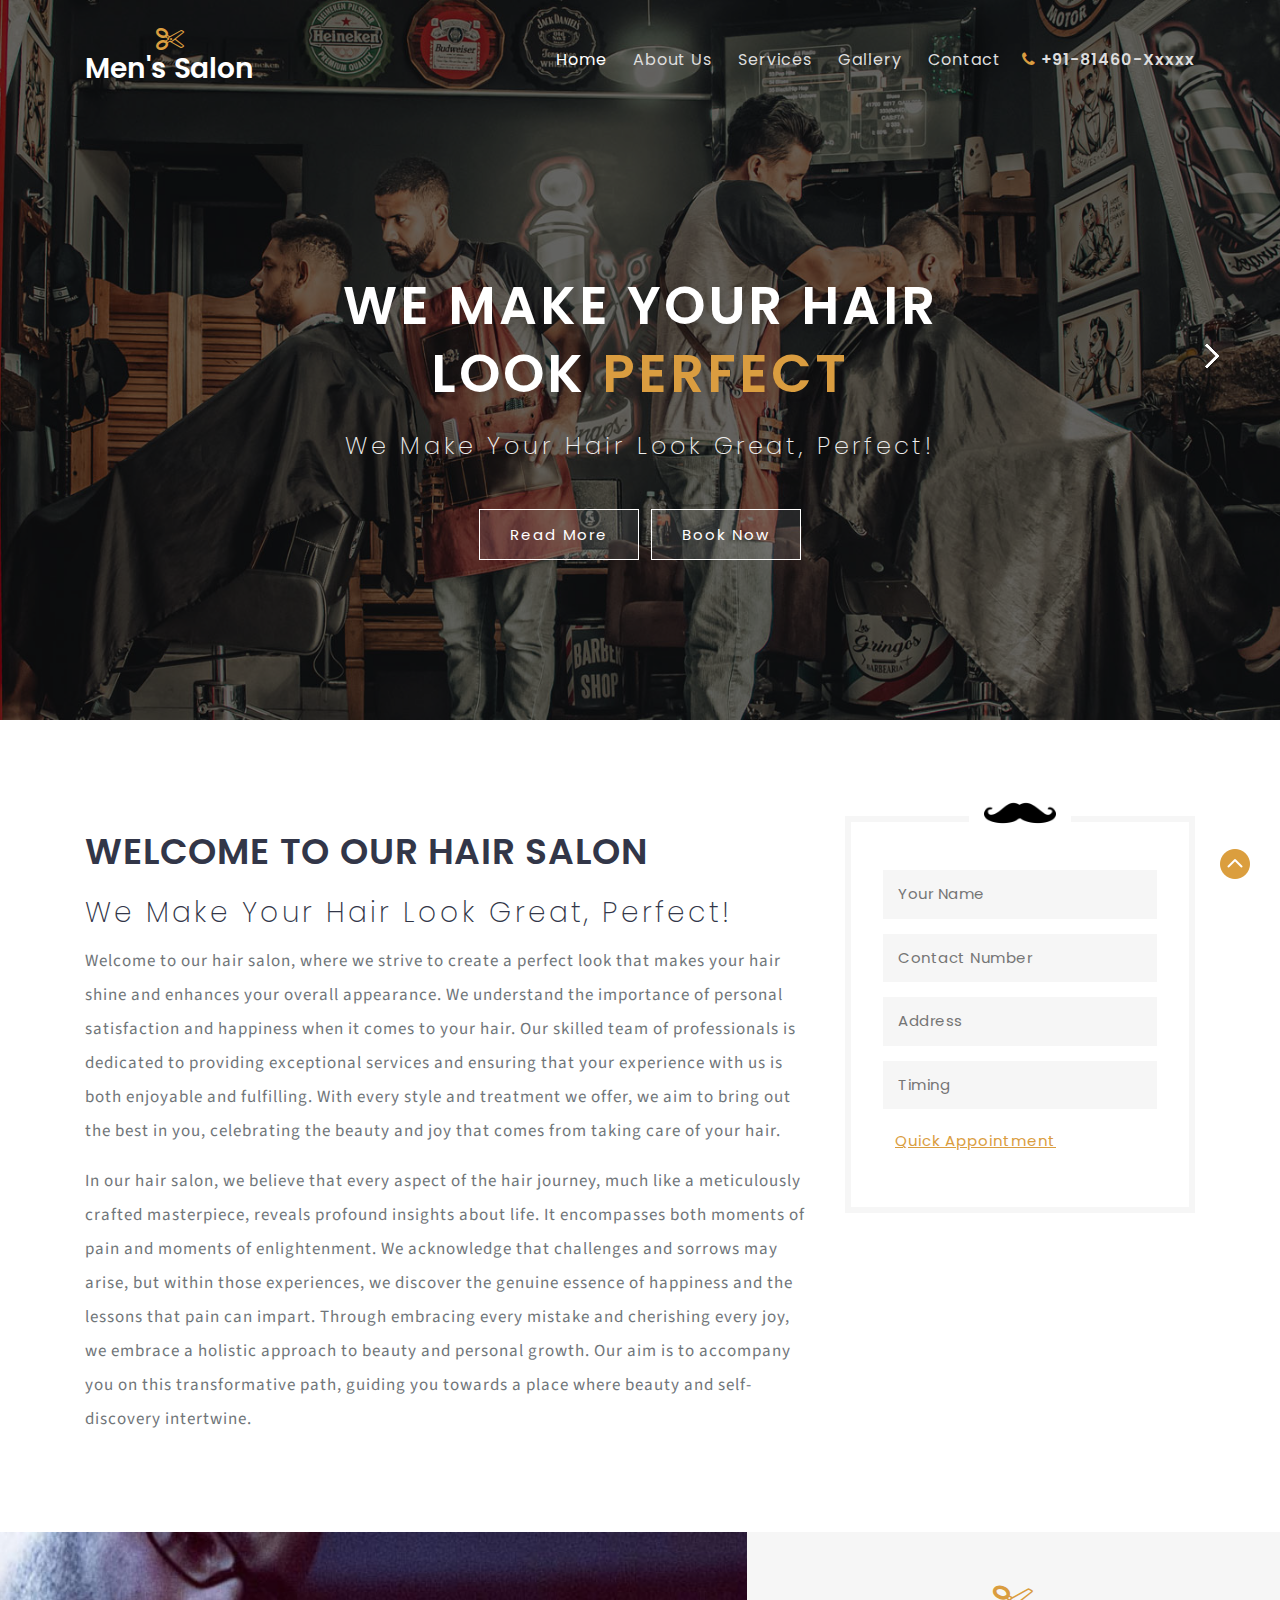
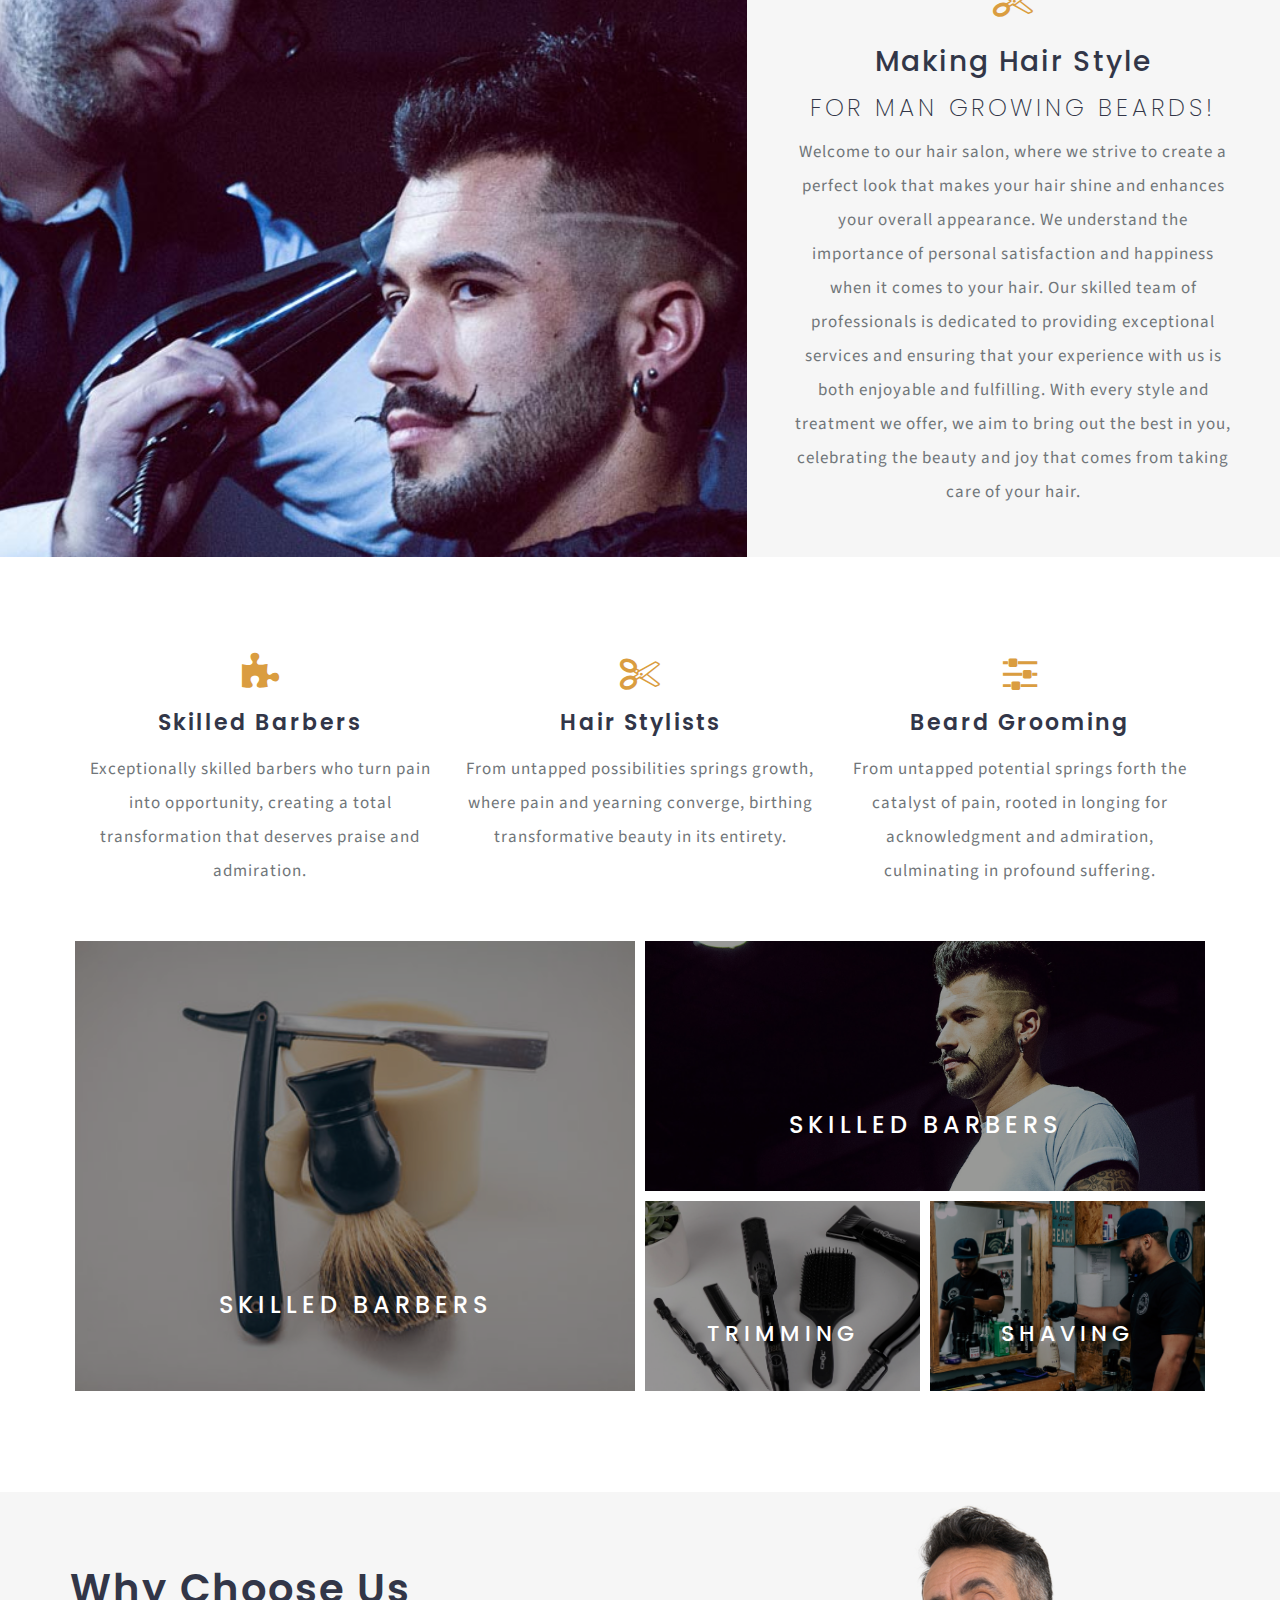
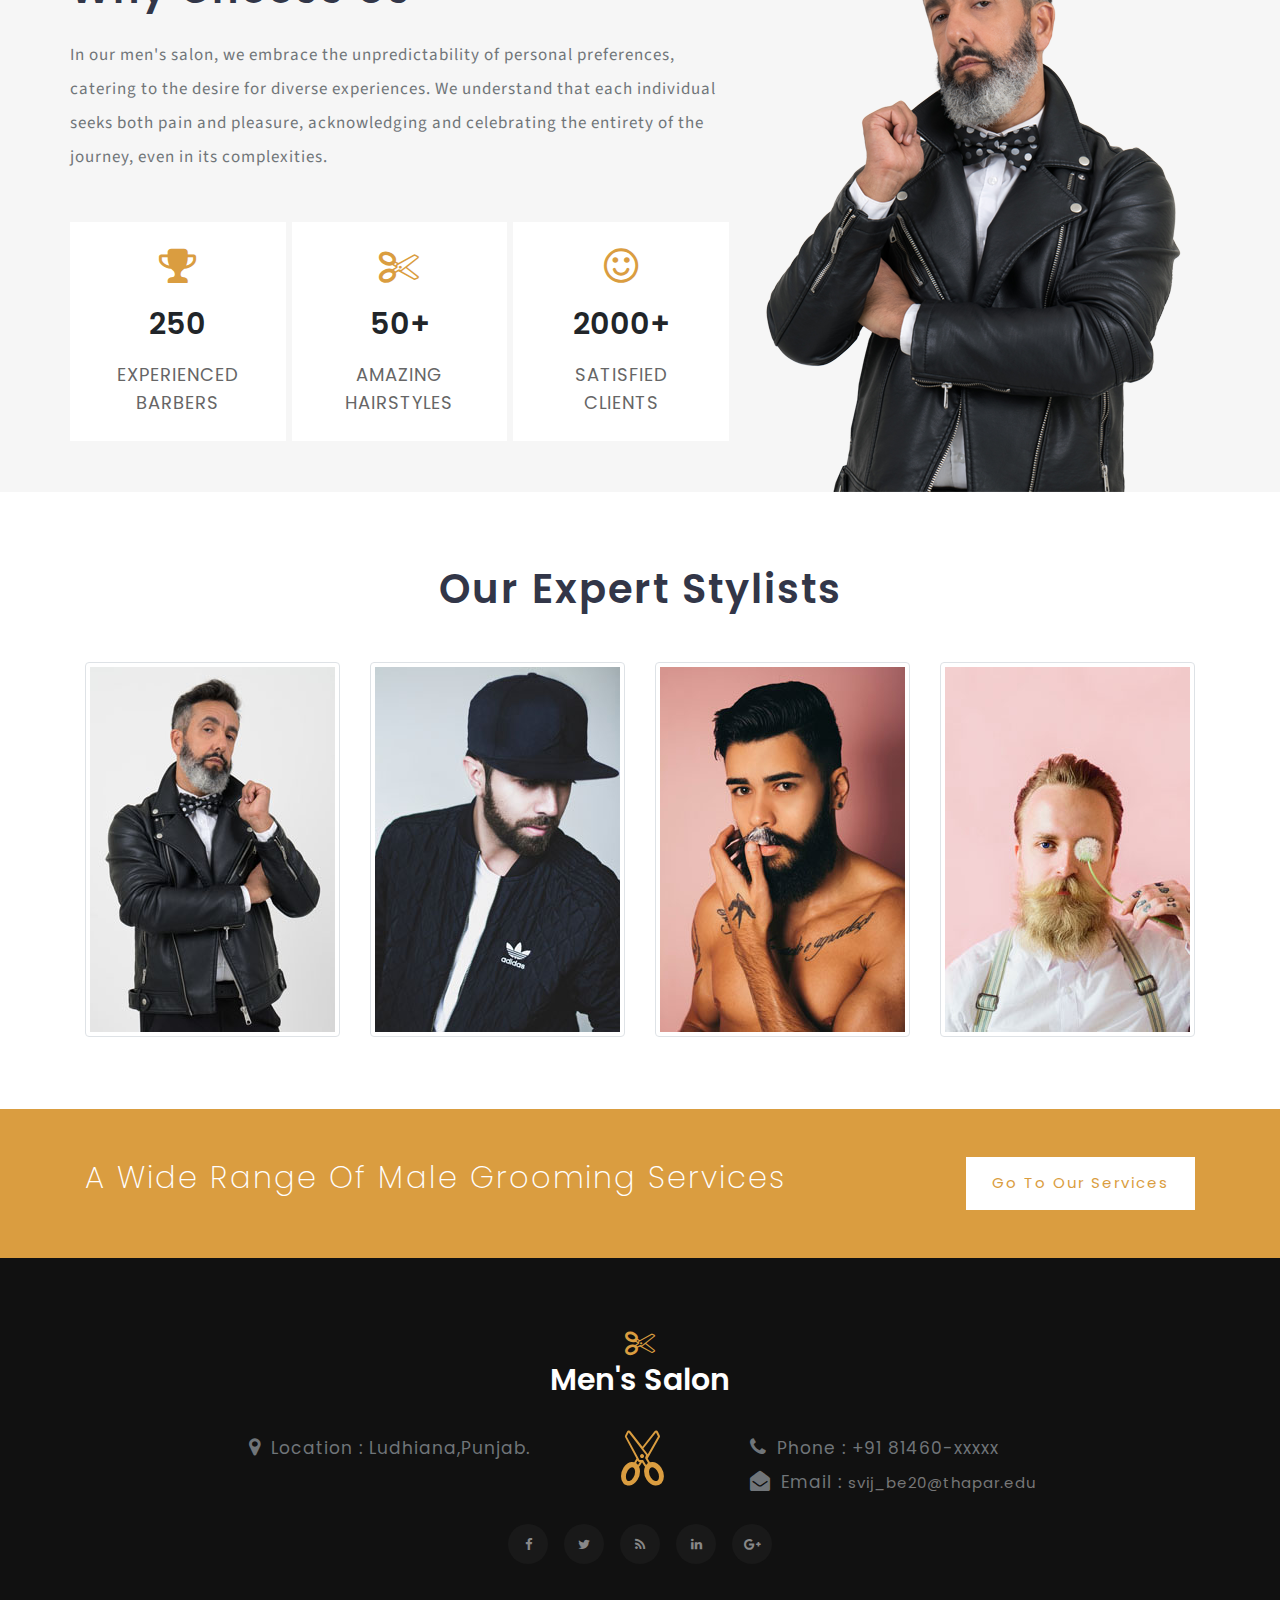
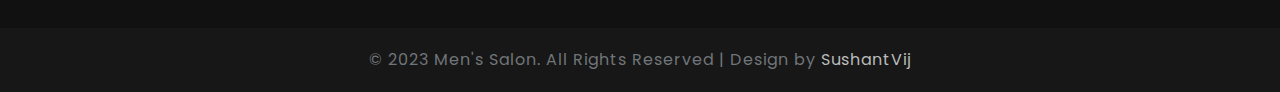
<file: index.html>
<!DOCTYPE html>
<html lang="en">
<head>
<title>Men's Salon Beauty Category Flat Bootstrap Responsive Web Template |</title>
<meta name="viewport" content="width=device-width, initial-scale=1">
<meta charset="utf-8">
<meta name="keywords" content="Men's Salon Responsive web template, Bootstrap Web Templates, Flat Web Templates, Android Compatible web template, 
Smartphone Compatible web template, free webdesigns for Nokia, Samsung, LG, SonyEricsson, Motorola web design" />

    <script>
        addEventListener("load", function () {
            setTimeout(hideURLbar, 0);
        }, false);

        function hideURLbar() {
            window.scrollTo(0, 1);
        }
    </script>
	
	<!-- css files -->
    <link href="css/bootstrap.css" rel='stylesheet' type='text/css' /><!-- bootstrap css -->
    <link href="css/style.css" rel='stylesheet' type='text/css' /><!-- custom css -->
    <link href="css/font-awesome.min.css" rel="stylesheet"><!-- fontawesome css -->
	<!-- //css files -->
	
	<link href="css/css_slider.css" type="text/css" rel="stylesheet" media="all">

	<!-- google fonts -->
    <link href="//fonts.googleapis.com/css?family=Poppins:100,100i,200,200i,300,300i,400,400i,500,500i,600,600i,700,700i,800,800i,900" rel="stylesheet">
	<link href="//fonts.googleapis.com/css?family=Source+Sans+Pro:200,200i,300,300i,400,400i,600,600i,700,700i,900,900i" rel="stylesheet">
	<!-- //google fonts -->
	
</head>
<body>

<!-- header -->
<header>
	<div class="container">
		<!-- nav -->
		<nav class="py-md-4 py-3 d-lg-flex">
			<div id="logo">
				<h1> <a href="index.html"><span class="fa fa-scissors"></span> Men's Salon</a></h1>
			</div>
			<label for="drop" class="toggle"><span class="fa fa-bars"></span></label>
			<input type="checkbox" id="drop" />
			<ul class="menu mt-lg-4 ml-auto">
				<li class="active"><a href="index.html">Home</a></li>
				<li class=""><a href="about.html">About Us</a></li>
				<li class=""><a href="services.html">Services</a></li>
				<li class=""><a href="gallery.html">Gallery</a></li>
				<li class="mr-2"><a href="contact.html">Contact</a></li>
				<li class=""><span><span class="fa fa-phone"></span> +91-81460-xxxxx</span></li>
			</ul>
		</nav>
		<!-- //nav -->
	</div>
</header>
<!-- //header -->

<!-- banner -->
<section class="banner_w3lspvt" id="home">
	<div class="csslider infinity" id="slider1">
		<input type="radio" name="slides" checked="checked" id="slides_1" />
		<input type="radio" name="slides" id="slides_2" />
		<input type="radio" name="slides" id="slides_3" />
		<input type="radio" name="slides" id="slides_4" />
		<ul>
			<li>
				<div class="banner-top">
					<div class="overlay">
						<div class="container">
							<div class="w3layouts-banner-info">
								<h3 class="text-wh">We make your hair <span>look <span class="clr">perfect</span></span></h3>
								<h4 class="text-wh">We make your hair <span>look Great, perfect!</span></h4>
								<a href="about.html" class="button-style mt-4 mr-2">Read More</a>
								<a href="#about" class="button-style mt-4">Book Now</a>
							</div>
						</div>
					</div>
				</div>
			</li>
			<li>
				<div class="banner-top1">
					<div class="overlay">
						<div class="container">
							<div class="w3layouts-banner-info">
								<h3 class="text-wh">Skilled Barbers Make<span>Great <span class="clr">Beards</span></span></h3>
								<h4 class="text-wh">We make your hair <span>look Great, perfect!</span></h4>
								<a href="about.html" class="button-style mt-4 mr-2">Read More</a>
								<a href="#about" class="button-style mt-4">Book Now</a>
							</div>
						</div>
					</div>
				</div>
			</li>
			<li>
				<div class="banner-top2">
					<div class="overlay">
						<div class="container">
							<div class="w3layouts-banner-info">
								<h3 class="text-wh">We make your hair <span>look <span class="clr">perfect</span></span></h3>
								<h4 class="text-wh">We make your hair <span>look Great, perfect!</span></h4>
								<a href="about.html" class="button-style mt-4 mr-2">Read More</a>
								<a href="#about" class="button-style mt-4">Book Now</a>
							</div>
						</div>
					</div>
				</div>
			</li>
			<li>
				<div class="banner-top3">
					<div class="overlay">
						<div class="container">
							<div class="w3layouts-banner-info">
								<h3 class="text-wh">Skilled Barbers Make<span>Great <span class="clr">Beards</span></span></h3>
								<h4 class="text-wh">We make your hair <span>look Great, perfect!</span></h4>
								<a href="about.html" class="button-style mt-4 mr-2">Read More</a>
								<a href="#about" class="button-style mt-4">Book Now</a>
							</div>
						</div>
					</div>
				</div>
			</li>
		</ul>
		<div class="arrows">
			<label for="slides_1"></label>
			<label for="slides_2"></label>
			<label for="slides_3"></label>
			<label for="slides_4"></label>
		</div>
	</div>
</section>
<!-- //banner -->

<!-- about -->
<section class="about py-5" id="about">
	<div class="container py-lg-5">
		<div class="row about-grids">
			<div class="col-lg-8">
				<h2 class="mt-lg-3">Welcome to our Hair salon</h2>
				<h5 class="plane mt-md-4 mt-3">We make your hair <span>look Great, perfect!</span></h5>
				<p class="">Welcome to our hair salon, where we strive to create a perfect look that makes your hair shine and enhances your 
					overall appearance. We understand the importance of personal satisfaction and happiness when it comes to your hair. 
					Our skilled team of professionals is dedicated to providing exceptional services and ensuring that your experience with 
					us is both enjoyable and fulfilling. With every style and treatment we offer, we aim to bring out the best in you, 
					celebrating the beauty and joy that comes from taking care of your hair.</p>
				<p class="mt-3">In our hair salon, we believe that every aspect of the hair journey, much like a meticulously crafted masterpiece,
					reveals profound insights about life. It encompasses both moments of pain and moments of enlightenment. We acknowledge 
					that challenges and sorrows may arise, but within those experiences, we discover the genuine essence of happiness and the
					lessons that pain can impart. Through embracing every mistake and cherishing every joy, we embrace a holistic approach to
					beauty and personal growth. Our aim is to accompany you on this transformative path, guiding you towards a place where
					beauty and self-discovery intertwine.</p>
			</div>
			<div class="col-lg-4 col-md-8 mt-lg-0 mt-5">
				<div class="padding">
					<img src="images/mustache.png" class="img-fluid" alt="" />
					<form action="#" method="post">
						<div class="form-style-agile">
							<input placeholder="Your Name" name="name" type="text" required="">
							<input placeholder="Contact Number" name="number" type="text" required="">
							<input placeholder="Address" type="text" required="">
							<input placeholder="Timing" type="text" required="">
							<button class="book-btn btn">Quick Appointment </button>
						</div>
					</form>
				</div>
			</div>
		</div>
	</div>
</section>
<!-- //about -->

<!-- about bottom -->
<section class="bottom-banner-w3layouts">
	<div class="d-lg-flex">
		<div class="col-lg-7 p-lg-0 text-lg-right text-center mt-lg-0 mt-4 bottom-left">
		</div>
		<div class="col-lg-5 banner-about text-center">
			<span class="fa fa-scissors"></span>
				<h4 class="mt-sm-4 mt-2">making hair style</h4>
				<h5 class="bottom mt-m-4 mt-3">For man growing beards!</h5>
				<p class="">Welcome to our hair salon, where we strive to create a perfect look that makes your hair shine and enhances your 
					overall appearance. We understand the importance of personal satisfaction and happiness when it comes to your hair. 
					Our skilled team of professionals is dedicated to providing exceptional services and ensuring that your experience with us
					is both enjoyable and fulfilling. With every style and treatment we offer, we aim to bring out the best in you, celebrating
					the beauty and joy that comes from taking care of your hair.</p>
		</div>
	</div>
</section>
<!-- //about bottom -->

<!-- services -->
<section class="services py-5" id="services">
	<div class="container py-lg-5 py-3">
		<div class="row service-grid-grids text-center">
			<div class="col-lg-4 col-md-6 service-grid service-grid1">
				<div class="service-icon">
					<span class="fa fa-puzzle-piece"></span>
				</div>
				<h4 class="mt-3">Skilled Barbers</h4>
				<p class="mt-3">Exceptionally skilled barbers who turn pain into opportunity, creating a total transformation that deserves praise and admiration.</p>
			</div>
			<div class="col-lg-4 col-md-6 service-grid service-grid2 mt-md-0 mt-5">
				<div class="service-icon">
					<span class="fa fa-scissors"></span>
				</div>
				<h4 class="mt-3">Hair stylists</h4>
				<p class="mt-3">From untapped possibilities springs growth, where pain and yearning converge, birthing transformative beauty in its entirety.</p>
			</div>
			
			<div class="col-lg-4 col-md-6 service-grid service-grid3 mt-lg-0 mt-5">
				<div class="service-icon">
					<span class="fa fa-sliders"></span>
				</div>
				<h4 class="mt-3">Beard Grooming</h4>
				<p class="mt-3">From untapped potential springs forth the catalyst of pain, rooted in longing for acknowledgment and admiration, culminating in profound suffering.</p>
			</div>
		</div>
		<div class="row mt-5">
			<div class="col-md-6 p-md-0">
				<div class="bg-image-left">	
					<h4>skilled barbers</h4>
				</div>
			</div>
			<div class="col-md-6 p-md-0">
				<div class="bg-image-right">
					<h4>skilled barbers</h4>
				</div>
				<div class="row">
					<div class="col-md-6 pr-md-0">
						<div class="bg-image-bottom1">
							<h4>Trimming</h4>
						</div>
					</div>
					<div class="col-md-6 pl-md-0">
						<div class="bg-image-bottom2">
							<h4>Shaving</h4>
						</div>
					</div>
				</div>	
			</div>	
		</div>		
	</div>		
</section>
<!-- //services -->

<!-- facts -->
<section class="facts" id="facts">
	<div class="container">
		<div class="row">
			<div class="col-lg-7 py-5">
				<div class="row inner-heading">
					<h2 class="heading text-capitalize my-md-4"> Why Choose Us</h2>
					<p class="mt-md-0 mt-2">In our men's salon, we embrace the unpredictability of personal preferences, catering to the desire
						for diverse experiences. We understand that each individual seeks both pain and pleasure, acknowledging and 
						celebrating the entirety of the journey, even in its complexities.</p>
				</div>
				<div class="row mt-5 fact-grid-main">
					<div class="col-sm-4 stats-grid">
						<span class="fa fa-trophy"></span>
						<span>250</span>
						<h4>Experienced Barbers</h4>
					</div>
					<div class="col-sm-4 stats-grid">
						<span class="fa fa-scissors"></span>
						<span>50+</span>
						<h4>Amazing Hairstyles</h4>
					</div>
					<div class="col-sm-4 stats-grid">
						<span class="fa fa-smile-o"></span>
						<span>2000+</span>
						<h4>Satisfied clients</h4>
					</div>
				</div>
			</div>
			<div class="col-lg-5 p-lg-0 text-lg-right text-center">
				<img src="images/facts.png" class="img-fluid" alt="">
			</div>
		</div>
	</div>
</section>
<!-- //facts -->

<!-- team -->
<section class="team py-5" id="team">
	<div class="container py-md-4">
		<div class="title-desc text-center">
			<h3 class="heading text-capitalize mb-md-5 mb-4">our expert stylists</h3>
		</div>
		<div class="row team-grid">
			<div class="col-lg-3 col-sm-6">
				<div class="box13">
					<img src="images/team1.jpg" class="img-fluid img-thumbnail" alt="" />
					<div class="box-content">
						<h3 class="title">Williamson</h3>
						<span class="post">role in detail</span>
						<ul class="social">
							<li><a href="#"><span class="fa fa-facebook"></span></a></li>
							<li><a href="#"><span class="fa fa-twitter"></span></a></li>
						</ul>
					</div>
				</div>
			</div>
			<div class="col-lg-3 col-sm-6 mt-sm-0 mt-4">
				<div class="box13">
					<img src="images/team2.jpg" class="img-fluid img-thumbnail" alt="" />
					<div class="box-content">
						<h3 class="title">Kristiana</h3>
						<span class="post">role in detail</span>
						<ul class="social">
							<li><a href="#"><span class="fa fa-facebook"></span></a></li>
							<li><a href="#"><span class="fa fa-twitter"></span></a></li>
						</ul>
					</div>
				</div>
			</div>
			<div class="col-lg-3 col-sm-6 mt-lg-0 mt-4">
				<div class="box13">
					<img src="images/team3.jpg" class="img-fluid img-thumbnail" alt="" />
					<div class="box-content">
						<h3 class="title">Thomson</h3>
						<span class="post">role in detail</span>
						<ul class="social">
							<li><a href="#"><span class="fa fa-facebook"></span></a></li>
							<li><a href="#"><span class="fa fa-twitter"></span></a></li>
						</ul>
					</div>
				</div>
			</div>
			<div class="col-lg-3 col-sm-6 mt-lg-0 mt-4">
				<div class="box13">
					<img src="images/team4.jpg" class="img-fluid img-thumbnail" alt="" />
					<div class="box-content">
						<h3 class="title">Watson</h3>
						<span class="post">role in detail</span>
						<ul class="social">
							<li><a href="#"><span class="fa fa-facebook"></span></a></li>
							<li><a href="#"><span class="fa fa-twitter"></span></a></li>
						</ul>
					</div>
				</div>
			</div>
		</div>
	</div>
</section>
<!-- //team -->

<!-- footer top-->
<div class="footer-top py-md-4">
	<div class="container py-4">
		<div class="row">
			<div class="col-lg-9">
				<h4 class="footer-top-text text-capitalize">A wide range of male grooming services</h4>
			</div>
			<div class="col-lg-3 text-lg-right mt-lg-0 mt-4">
				<a href="services.html" class="text-capitalize serv_link btn">Go to our Services</a>
			</div>
		</div>
	</div>
</div>
<!-- //footer top-->

<!-- footer -->
<footer class="py-sm-5 py-4">
	<div class="container py-md-3">
		<div class="footer-logo text-center">
			<a class="navbar-brand" href="index.html"><span class="fa fa-scissors"></span>Men's Salon</a>
		</div>
		<div class="row my-4 footer-middle">
			<div class="col-md-5 text-md-right address">
				<p><span class="fa fa-map-marker"></span>Location : Ludhiana,Punjab.</p>
			</div>
			<div class="col-md-2 text-md-center my-md-0 my-sm-4 my-2 footer-icon">
				<span class="fa fa-scissors"></span>
			</div>
			<div class="col-md-5 text-md-left phone">
				<p><span class="fa fa-phone"></span>Phone : +91 81460-xxxxx</p>
				<p><span class="fa fa-envelope-open"></span>Email : <a href="mailto:svij_be20@thapar.edu">svij_be20@thapar.edu</a></p>
			</div>
		</div>
		<div class="footer-grid">
			<div class="social text-center">
				<ul class="d-flex justify-content-center">
					<li class="mx-2"><a href="#"><span class="fa fa-facebook"></span></a></li>
					<li class="mx-2"><a href="#"><span class="fa fa-twitter"></span></a></li>
					<li class="mx-2"><a href="#"><span class="fa fa-rss"></span></a></li>
					<li class="mx-2"><a href="#"><span class="fa fa-linkedin"></span></a></li>
					<li class="mx-2"><a href="#"><span class="fa fa-google-plus"></span></a></li>
				</ul>
			</div>
		</div>
	</div>
</footer>
<!-- footer -->

<!-- copyright -->
<div class="copyright py-3 text-center">
	<p>© 2023 Men's Salon. All Rights Reserved | Design by <a href="https://github.com/SushantVij" target="=_blank"> SushantVij </a></p>
</div>
<!-- //copyright -->

<!-- move top icon -->
<a href="#home" class="move-top text-center"></a>
<!-- //move top icon -->
	
</body>
</html>
</file>
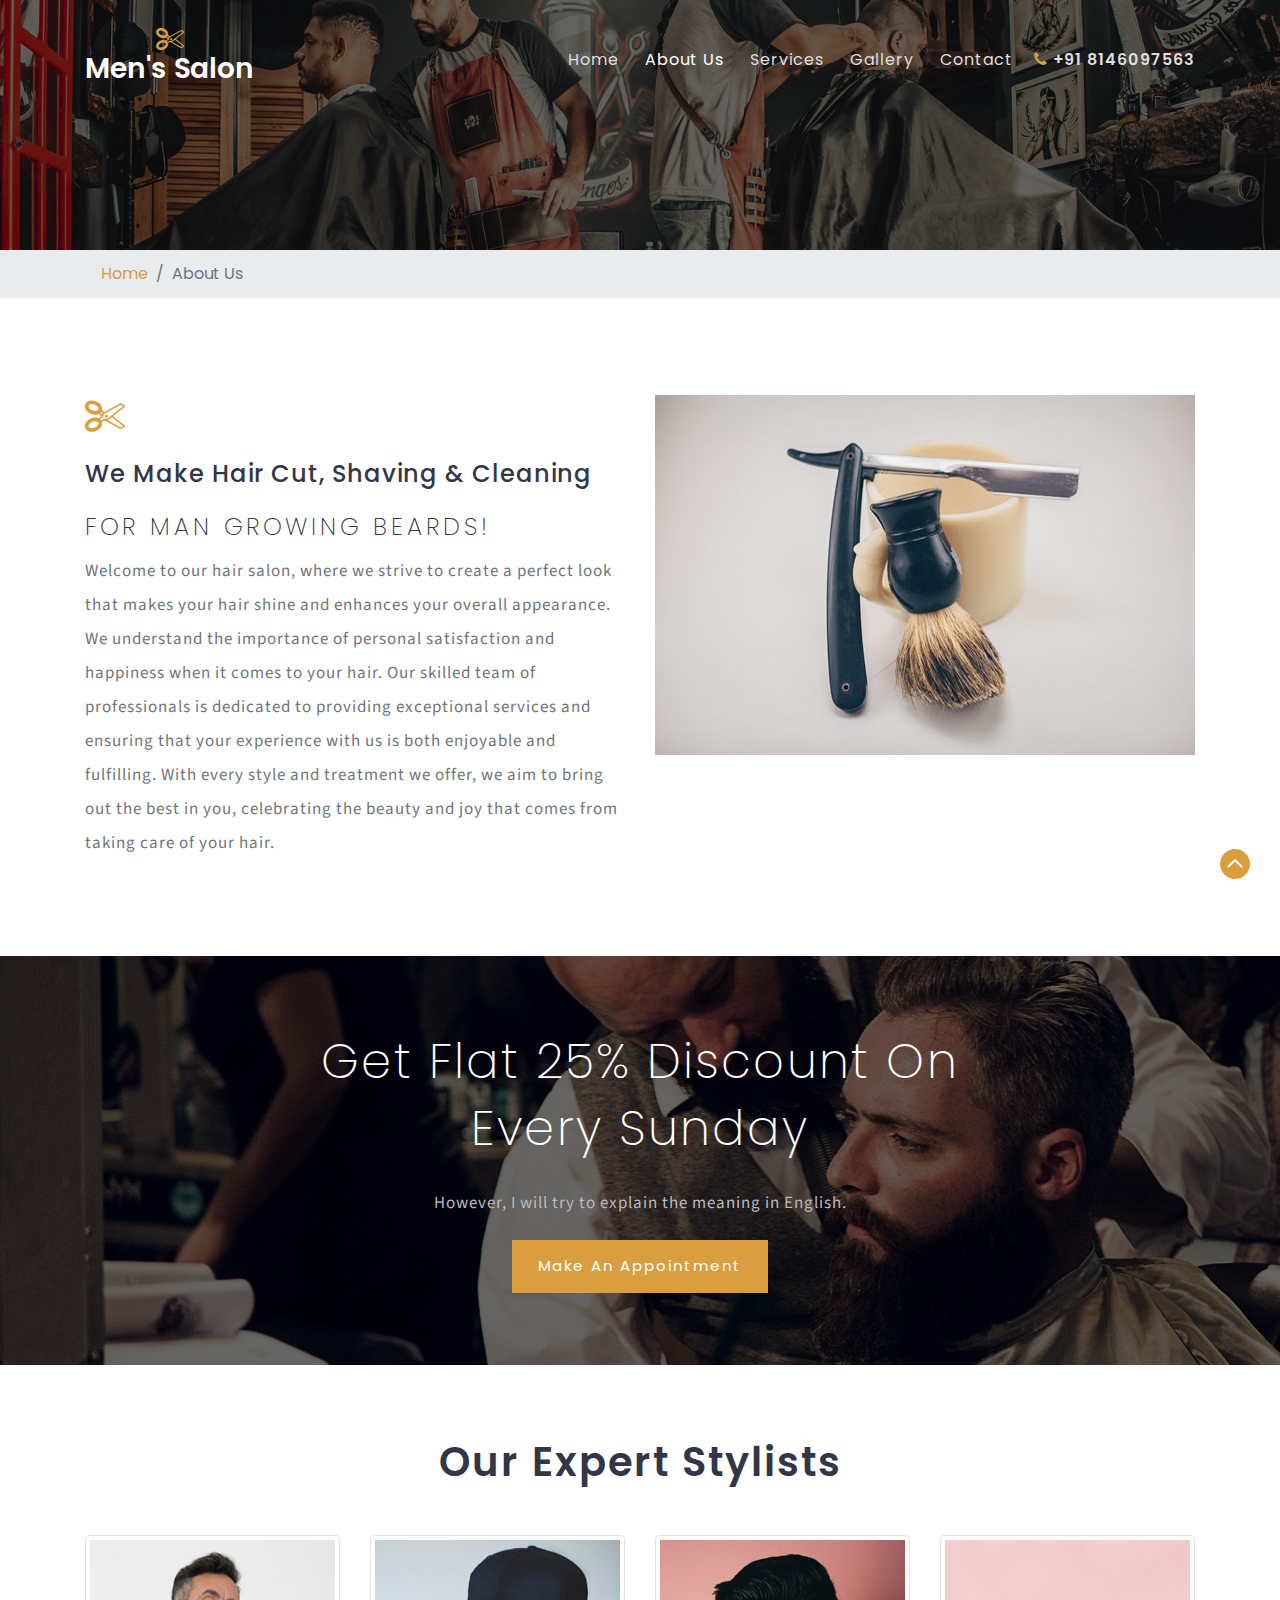
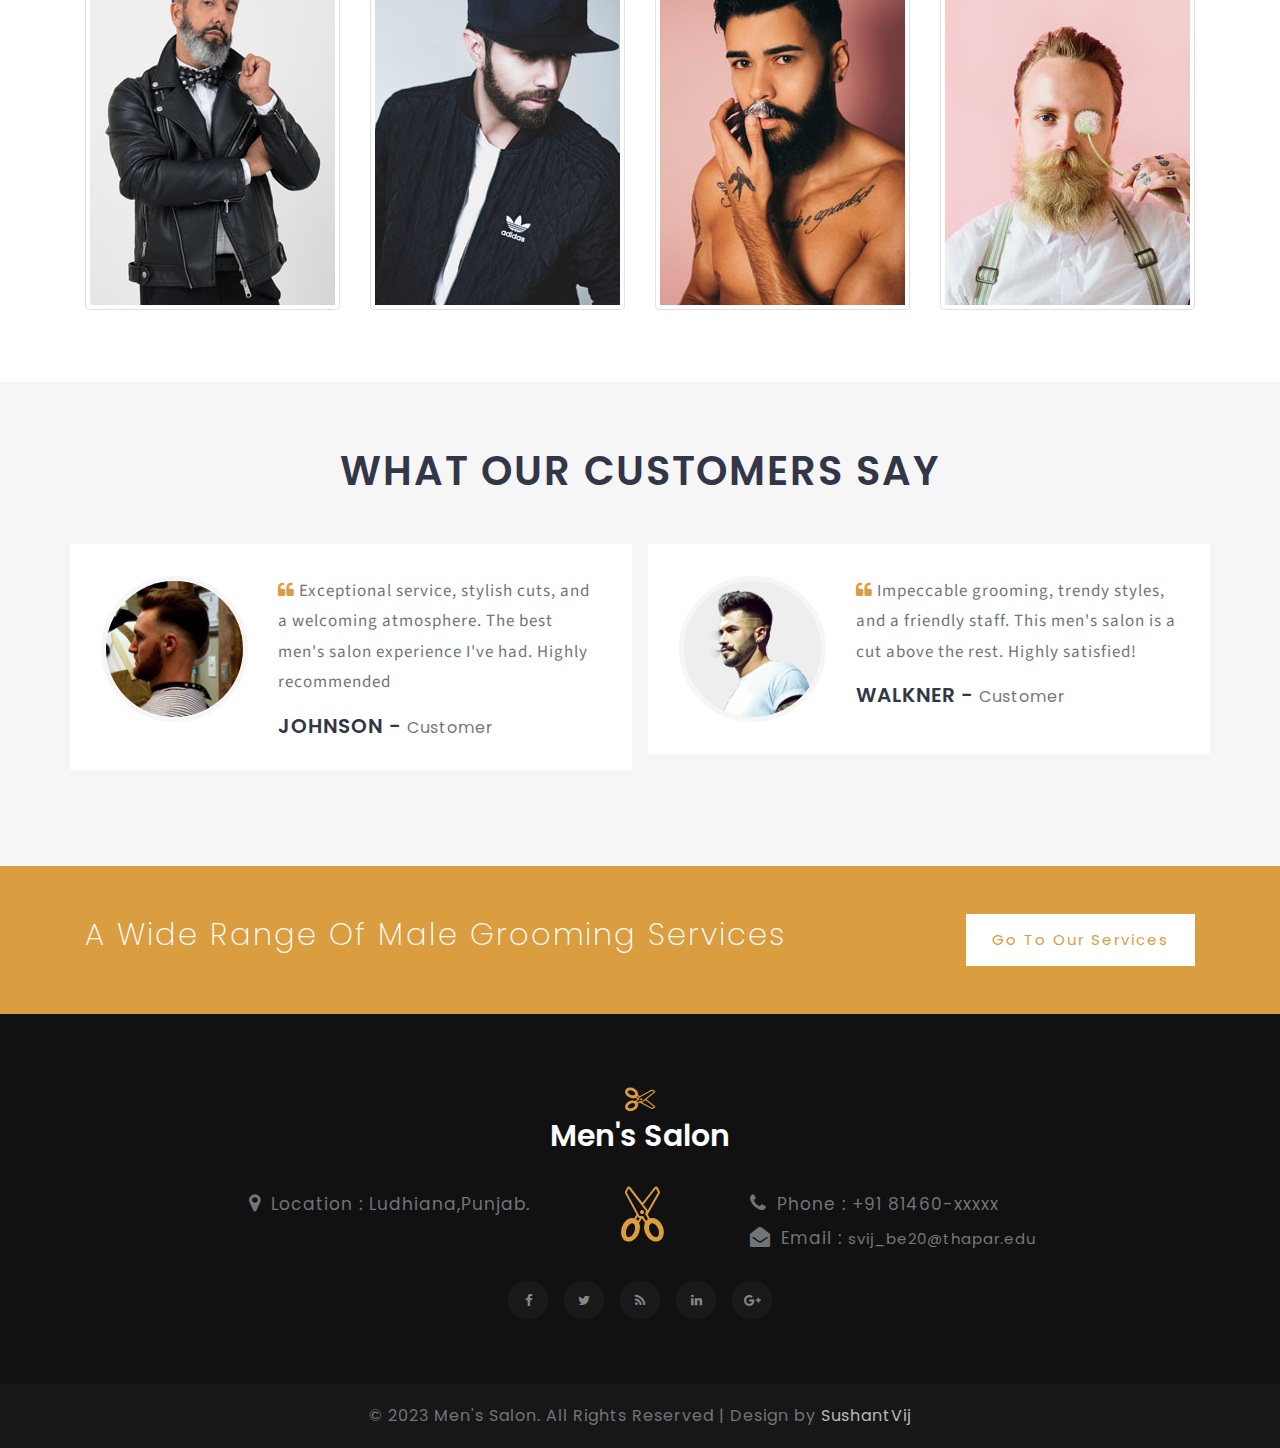
<file: about.html>
<!DOCTYPE html>
<html lang="en">
<head>
<title>Men's Salon Beauty Category Flat Bootstrap Responsive Web Template |</title>
<meta name="viewport" content="width=device-width, initial-scale=1">
<meta charset="utf-8">
<meta name="keywords" content="Men's Salon Responsive web template, Bootstrap Web Templates, Flat Web Templates, Android Compatible web template, 
Smartphone Compatible web template, free webdesigns for Nokia, Samsung, LG, SonyEricsson, Motorola web design" />

    <script>
        addEventListener("load", function () {
            setTimeout(hideURLbar, 0);
        }, false);

        function hideURLbar() {
            window.scrollTo(0, 1);
        }
    </script>
	
	<!-- css files -->
    <link href="css/bootstrap.css" rel='stylesheet' type='text/css' /><!-- bootstrap css -->
    <link href="css/style.css" rel='stylesheet' type='text/css' /><!-- custom css -->
    <link href="css/font-awesome.min.css" rel="stylesheet"><!-- fontawesome css -->
	<!-- //css files -->
	
	<!-- google fonts -->
    <link href="//fonts.googleapis.com/css?family=Poppins:100,100i,200,200i,300,300i,400,400i,500,500i,600,600i,700,700i,800,800i,900" rel="stylesheet">
	<link href="//fonts.googleapis.com/css?family=Source+Sans+Pro:200,200i,300,300i,400,400i,600,600i,700,700i,900,900i" rel="stylesheet">
	<!-- //google fonts -->
	
</head>
<body>

<!-- header -->
<header>
	<div class="container">
		<!-- nav -->
		<nav class="py-md-4 py-3 d-lg-flex">
			<div id="logo">
				<h1> <a href="index.html"><span class="fa fa-scissors"></span> Men's Salon</a></h1>
			</div>
			<label for="drop" class="toggle"><span class="fa fa-bars"></span></label>
			<input type="checkbox" id="drop" />
			<ul class="menu mt-lg-4 ml-auto">
				<li class=""><a href="index.html">Home</a></li>
				<li class="active"><a href="about.html">About Us</a></li>
				<li class=""><a href="services.html">Services</a></li>
				<li class=""><a href="gallery.html">Gallery</a></li>
				<li class="mr-2"><a href="contact.html">Contact</a></li>
				<li class=""><span><span class="fa fa-phone"></span> +91 8146097563</span></li>
			</ul>
		</nav>
		<!-- //nav -->
	</div>
</header>
<!-- //header -->

<!-- banner -->
<div class="inner-banner" id="home">
	<div class="inner-banner-overlay">
		<div class="container">
			
		</div>
	</div>
</div>
<!-- //banner -->

<!-- page details -->
<div class="breadcrumb-agile">
	<div class="container">
		<ol class="breadcrumb">
			<li class="breadcrumb-item">
				<a href="index.html">Home</a>
			</li>
			<li class="breadcrumb-item active" aria-current="page">About Us</li>
		</ol>
	</div>
</div>
<!-- //page details -->

<!-- about -->
<section class="about py-sm-5 py-4">
	<div class="container py-lg-5 py-sm-3">
		<div class="row">
			<div class="col-lg-6 inner-about">
				<span class="fa fa-scissors"></span>
				<h4 class="mt-md-4 mt-2">We make hair cut, shaving & Cleaning</h4>
				<h5 class="bottom mt-sm-4 mt-3">For man growing beards!</h5>
				<p class="">Welcome to our hair salon, where we strive to create a perfect look that makes your hair shine and enhances your 
					overall appearance. We understand the importance of personal satisfaction and happiness when it comes to your hair. 
					Our skilled team of professionals is dedicated to providing exceptional services and ensuring that your experience with 
					us is both enjoyable and fulfilling. With every style and treatment we offer, we aim to bring out the best in you, 
					celebrating the beauty and joy that comes from taking care of your hair.</p>
			</div>
			<div class="col-lg-6 mt-lg-0 mt-4">
				<img src="images/4.jpg" class="img-fluid" alt="" />
			</div>
		</div>
	</div>
</section>
<!-- //about -->

<!-- discount -->
<section class="discount-grid text-center">
	<div class="overlay-all py-5">
		<div class="container py-md-4">
			<div class="offer-grid">
				<h2 class="text-capitalize">Get Flat 25% Discount On Every Sunday</h2>
				<p class="mt-4">However, I will try to explain the meaning in English.</p>
				<a href="#index.html" class="btn"> Make An Appointment</a>
			</div>
		</div>
	</div>
</section>
<!-- //discount -->

<!-- team -->
<section class="team py-5" id="team">
	<div class="container py-md-4">
		<div class="title-desc text-center">
			<h3 class="heading text-capitalize mb-md-5 mb-4">our expert stylists</h3>
		</div>
		<div class="row team-grid">
			<div class="col-lg-3 col-sm-6">
				<div class="box13">
					<img src="images/team1.jpg" class="img-fluid img-thumbnail" alt="" />
					<div class="box-content">
						<h3 class="title">Williamson</h3>
						<span class="post">role in detail</span>
						<ul class="social">
							<li><a href="#"><span class="fa fa-facebook"></span></a></li>
							<li><a href="#"><span class="fa fa-twitter"></span></a></li>
						</ul>
					</div>
				</div>
			</div>
			<div class="col-lg-3 col-sm-6 mt-sm-0 mt-4">
				<div class="box13">
					<img src="images/team2.jpg" class="img-fluid img-thumbnail" alt="" />
					<div class="box-content">
						<h3 class="title">Kristiana</h3>
						<span class="post">role in detail</span>
						<ul class="social">
							<li><a href="#"><span class="fa fa-facebook"></span></a></li>
							<li><a href="#"><span class="fa fa-twitter"></span></a></li>
						</ul>
					</div>
				</div>
			</div>
			<div class="col-lg-3 col-sm-6 mt-lg-0 mt-4">
				<div class="box13">
					<img src="images/team3.jpg" class="img-fluid img-thumbnail" alt="" />
					<div class="box-content">
						<h3 class="title">Thomson</h3>
						<span class="post">role in detail</span>
						<ul class="social">
							<li><a href="#"><span class="fa fa-facebook"></span></a></li>
							<li><a href="#"><span class="fa fa-twitter"></span></a></li>
						</ul>
					</div>
				</div>
			</div>
			<div class="col-lg-3 col-sm-6 mt-lg-0 mt-4">
				<div class="box13">
					<img src="images/team4.jpg" class="img-fluid img-thumbnail" alt="" />
					<div class="box-content">
						<h3 class="title">Watson</h3>
						<span class="post">role in detail</span>
						<ul class="social">
							<li><a href="#"><span class="fa fa-facebook"></span></a></li>
							<li><a href="#"><span class="fa fa-twitter"></span></a></li>
						</ul>
					</div>
				</div>
			</div>
		</div>
	</div>
</section>
<!-- //team -->

<!-- testimonials -->
<section class="testi py-5" id="testi">
	<div class="container pb-xl-5 py-lg-3">
		<h3 class="text-center heading mb-5">What our customers say</h3>
		<div class="row">
			<div class="col-lg-6">
				<div class="row testi-cgrid border-right-grid">
					<div class="col-sm-4 testi-icon mb-sm-0 mb-3">
						<img src="images/te1.jpg" alt="" class="img-fluid"/>
					</div>
					<div class="col-sm-8">
						<p class="mx-auto"><span class="fa fa-quote-left"></span> Exceptional service, stylish cuts, and a welcoming atmosphere.
							The best men's salon experience I've had. Highly recommended</p>
						<h6 class="b-w3ltxt mt-3">Johnson - <span>customer</span></h6>
					</div>
				</div>
			</div>
			<div class="col-lg-6 mt-lg-0 mt-sm-5 mt-4">
				<div class="row testi-cgrid border-left-grid">
					<div class="col-sm-4 testi-icon mb-sm-0 mb-3">
						<img src="images/te2.png" alt="" class="img-fluid"/>
					</div>
					<div class="col-sm-8">
						<p class="mx-auto"><span class="fa fa-quote-left"></span> Impeccable grooming, trendy styles, and a friendly staff. This men's salon is a cut above the rest. Highly satisfied!</p>
						<h6 class="b-w3ltxt mt-3">walkner - <span>customer</span></h6>
					</div>
				</div>
			</div>
		</div>
	</div>
</section>
<!-- testimonials -->

<!-- footer top-->
<div class="footer-top py-md-4">
	<div class="container py-4">
		<div class="row">
			<div class="col-lg-9">
				<h4 class="footer-top-text text-capitalize">A wide range of male grooming services</h4>
			</div>
			<div class="col-lg-3 text-lg-right mt-lg-0 mt-4">
				<a href="services.html" class="text-capitalize serv_link btn">Go to our Services</a>
			</div>
		</div>
	</div>
</div>
<!-- //footer top-->

<!-- footer -->
<footer class="py-sm-5 py-4">
	<div class="container py-md-3">
		<div class="footer-logo text-center">
			<a class="navbar-brand" href="index.html"><span class="fa fa-scissors"></span>Men's Salon</a>
		</div>
		<div class="row my-4 footer-middle">
			<div class="col-md-5 text-md-right address">
				<p><span class="fa fa-map-marker"></span>Location : Ludhiana,Punjab.</p>
			</div>
			<div class="col-md-2 text-md-center my-md-0 my-sm-4 my-2 footer-icon">
				<span class="fa fa-scissors"></span>
			</div>
			<div class="col-md-5 text-md-left phone">
				<p><span class="fa fa-phone"></span>Phone : +91 81460-xxxxx</p>
				<p><span class="fa fa-envelope-open"></span>Email : <a href="mailto:svij_be20@thapar.edu">svij_be20@thapar.edu</a></p>
			</div>
		</div>
		<div class="footer-grid">
			<div class="social text-center">
				<ul class="d-flex justify-content-center">
					<li class="mx-2"><a href="#"><span class="fa fa-facebook"></span></a></li>
					<li class="mx-2"><a href="#"><span class="fa fa-twitter"></span></a></li>
					<li class="mx-2"><a href="#"><span class="fa fa-rss"></span></a></li>
					<li class="mx-2"><a href="#"><span class="fa fa-linkedin"></span></a></li>
					<li class="mx-2"><a href="#"><span class="fa fa-google-plus"></span></a></li>
				</ul>
			</div>
		</div>
	</div>
</footer>
<!-- footer -->

<!-- copyright -->
<div class="copyright py-3 text-center">
	<p>© 2023 Men's Salon. All Rights Reserved | Design by <a href="https://github.com/SushantVij" target="=_blank"> SushantVij </a></p>
</div>
<!-- //copyright -->

<!-- move top icon -->
<a href="#home" class="move-top text-center"></a>
<!-- //move top icon -->
	
</body>
</html>
</file>
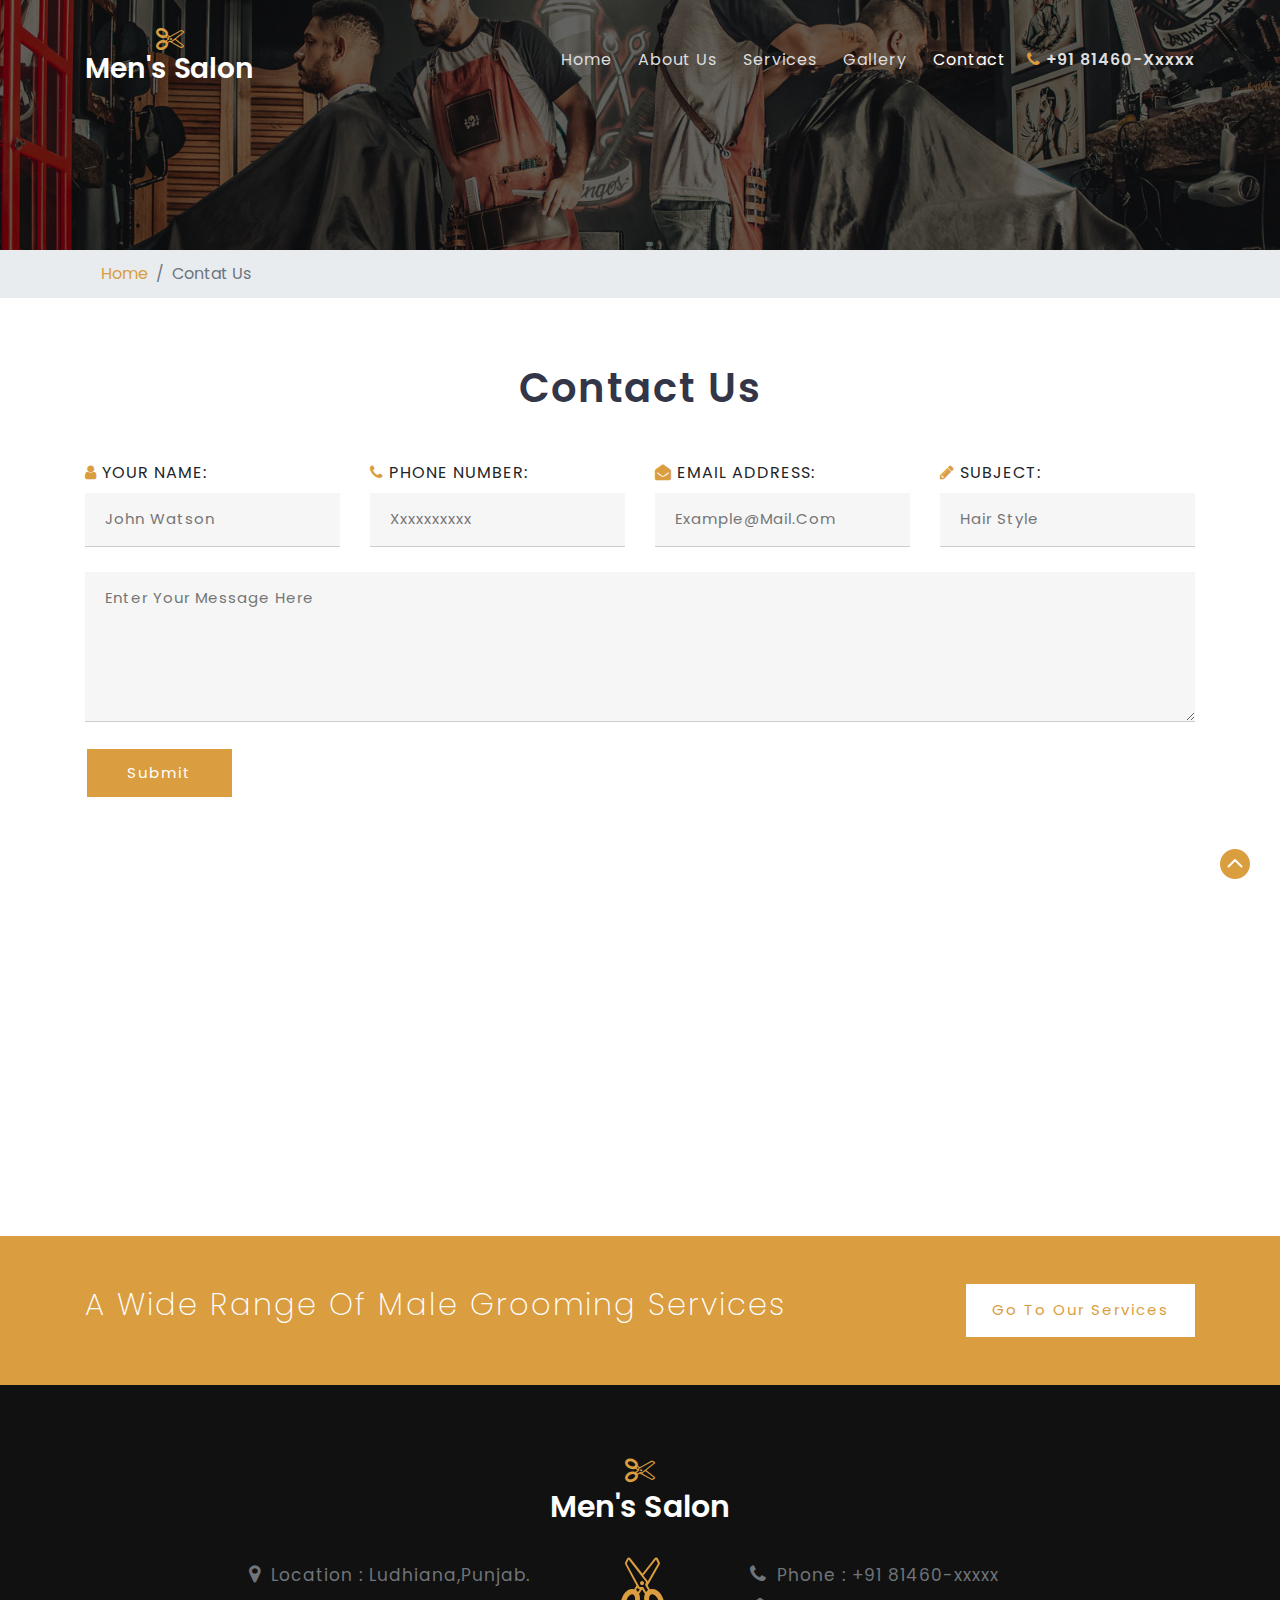
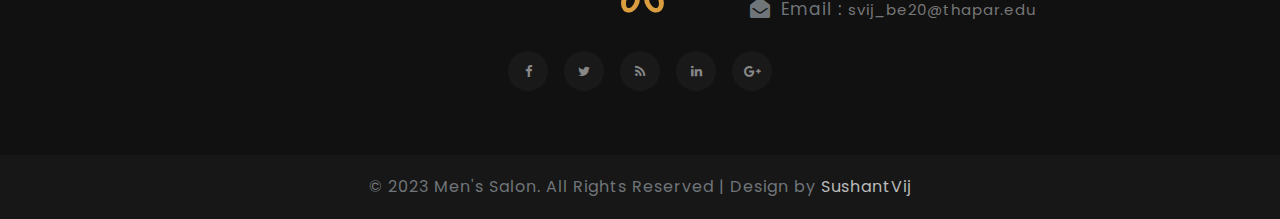
<file: contact.html>
<!DOCTYPE html>
<html lang="en">
<head>
<title>Men's Salon Beauty Category Flat Bootstrap Responsive Web Template | </title>
<meta name="viewport" content="width=device-width, initial-scale=1">
<meta charset="utf-8">
<meta name="keywords" content="Men's Salon Responsive web template, Bootstrap Web Templates, Flat Web Templates, Android Compatible web template, 
Smartphone Compatible web template, free webdesigns for Nokia, Samsung, LG, SonyEricsson, Motorola web design" />

    <script>
        addEventListener("load", function () {
            setTimeout(hideURLbar, 0);
        }, false);

        function hideURLbar() {
            window.scrollTo(0, 1);
        }
    </script>
	
	<!-- css files -->
    <link href="css/bootstrap.css" rel='stylesheet' type='text/css' /><!-- bootstrap css -->
    <link href="css/style.css" rel='stylesheet' type='text/css' /><!-- custom css -->
    <link href="css/font-awesome.min.css" rel="stylesheet"><!-- fontawesome css -->
	<!-- //css files -->
	
	<!-- google fonts -->
    <link href="//fonts.googleapis.com/css?family=Poppins:100,100i,200,200i,300,300i,400,400i,500,500i,600,600i,700,700i,800,800i,900" rel="stylesheet">
	<link href="//fonts.googleapis.com/css?family=Source+Sans+Pro:200,200i,300,300i,400,400i,600,600i,700,700i,900,900i" rel="stylesheet">
	<!-- //google fonts -->
	
</head>
<body>

<!-- header -->
<header>
	<div class="container">
		<!-- nav -->
		<nav class="py-md-4 py-3 d-lg-flex">
			<div id="logo">
				<h1> <a href="index.html"><span class="fa fa-scissors"></span> Men's Salon</a></h1>
			</div>
			<label for="drop" class="toggle"><span class="fa fa-bars"></span></label>
			<input type="checkbox" id="drop" />
			<ul class="menu mt-lg-4 ml-auto">
				<li class=""><a href="index.html">Home</a></li>
				<li class=""><a href="about.html">About Us</a></li>
				<li class=""><a href="services.html">Services</a></li>
				<li class=""><a href="gallery.html">Gallery</a></li>
				<li class="active mr-2"><a href="contact.html">Contact</a></li>
				<li class=""><span><span class="fa fa-phone"></span> +91 81460-xxxxx</span></li>
			</ul>
		</nav>
		<!-- //nav -->
	</div>
</header>
<!-- //header -->

<!-- banner -->
<div class="inner-banner" id="home">
	<div class="inner-banner-overlay">
		<div class="container">
			
		</div>
	</div>
</div>
<!-- //banner -->

<!-- page details -->
<div class="breadcrumb-agile">
	<div class="container">
		<ol class="breadcrumb">
			<li class="breadcrumb-item">
				<a href="index.html">Home</a>
			</li>
			<li class="breadcrumb-item active" aria-current="page">Contat Us</li>
		</ol>
	</div>
</div>
<!-- //page details -->

<!-- contact -->
<section class="contact py-sm-5 py-4">
	<div class="container py-md-3">
		<h2 class="heading text-capitalize text-center mb-lg-5 mb-sm-4 mb-3"> Contact Us</h2>
		<div class="contact-form">
			<form action="#" method="post">
				<div class="row main-w3layouts-sectns">
					<div class="col-lg-3 col-md-6 w3-btm-spc form-text1">
						<label><span class="fa fa-user"></span> Your Name:</label>
						<input type="text" name="Name" placeholder="John Watson" required="">
					</div>
					<div class="col-lg-3 col-md-6 w3-btm-spc form-text2">
						<label><span class="fa fa-phone"></span> Phone Number:</label>
						<input type="text" name="Phone no" placeholder="xxxxxxxxxx" required="">
					</div>
					<div class="col-lg-3 col-md-6 w3-btm-spc form-text1">
						<label><span class="fa fa-envelope-open"></span> Email Address:</label>
						<input type="email" name="email" placeholder="example@mail.com" required="">
					</div>
					<div class="col-lg-3 col-md-6 w3-btm-spc form-text2">
						<label><span class="fa fa-pencil"></span> Subject:</label>
						<input type="text" name="subject" placeholder="Hair Style" required="">
					</div>
				</div>
				<div class="main-w3layouts-sectns ">
					<div class="w3-btm-spc form-text2 p-0">
						<textarea placeholder="Enter Your Message Here"></textarea>
					</div>
				</div>
				<button class="btn"> Submit</button>
			</form>
		</div>
	</div>
</section>
<!-- //contact -->

<!-- map -->
<div class="map p-2">
	<iframe src="https://www.google.com/maps/embed?pb=!1m18!1m12!1m3!1d158857.728106568!2d-0.24168153701090248!3d51.52877184090542!2m3!1f0!2f0!3f0!3m2!1i1024!2i768!4f13.1!3m3!1m2!1s0x47d8a00baf21de75%3A0x52963a5addd52a99!2sLondon%2C+UK!5e0!3m2!1sen!2sin!4v1544074523717"></iframe>
</div>
<!-- map -->

<!-- footer top-->
<div class="footer-top py-md-4">
	<div class="container py-4">
		<div class="row">
			<div class="col-lg-9">
				<h4 class="footer-top-text text-capitalize">A wide range of male grooming services</h4>
			</div>
			<div class="col-lg-3 text-lg-right mt-lg-0 mt-4">
				<a href="services.html" class="text-capitalize serv_link btn">Go to our Services</a>
			</div>
		</div>
	</div>
</div>
<!-- //footer top-->

<!-- footer -->
<footer class="py-sm-5 py-4">
	<div class="container py-md-3">
		<div class="footer-logo text-center">
			<a class="navbar-brand" href="index.html"><span class="fa fa-scissors"></span>Men's Salon</a>
		</div>
		<div class="row my-4 footer-middle">
			<div class="col-md-5 text-md-right address">
				<p><span class="fa fa-map-marker"></span>Location : Ludhiana,Punjab.</p>
			</div>
			<div class="col-md-2 text-md-center my-md-0 my-sm-4 my-2 footer-icon">
				<span class="fa fa-scissors"></span>
			</div>
			<div class="col-md-5 text-md-left phone">
				<p><span class="fa fa-phone"></span>Phone : +91 81460-xxxxx</p>
				<p><span class="fa fa-envelope-open"></span>Email : <a href="mailto:svij_be20@thapar.edu">svij_be20@thapar.edu</a></p>
			</div>
		</div>
		<div class="footer-grid">
			<div class="social text-center">
				<ul class="d-flex justify-content-center">
					<li class="mx-2"><a href="#"><span class="fa fa-facebook"></span></a></li>
					<li class="mx-2"><a href="#"><span class="fa fa-twitter"></span></a></li>
					<li class="mx-2"><a href="#"><span class="fa fa-rss"></span></a></li>
					<li class="mx-2"><a href="#"><span class="fa fa-linkedin"></span></a></li>
					<li class="mx-2"><a href="#"><span class="fa fa-google-plus"></span></a></li>
				</ul>
			</div>
		</div>
	</div>
</footer>
<!-- footer -->

<!-- copyright -->
<div class="copyright py-3 text-center">
	<p>© 2023 Men's Salon. All Rights Reserved | Design by <a href="https://github.com/SushantVij" target="=_blank"> SushantVij </a></p>
</div>
<!-- //copyright -->

<!-- move top icon -->
<a href="#home" class="move-top text-center"></a>
<!-- //move top icon -->
	
</body>
</html>
</file>
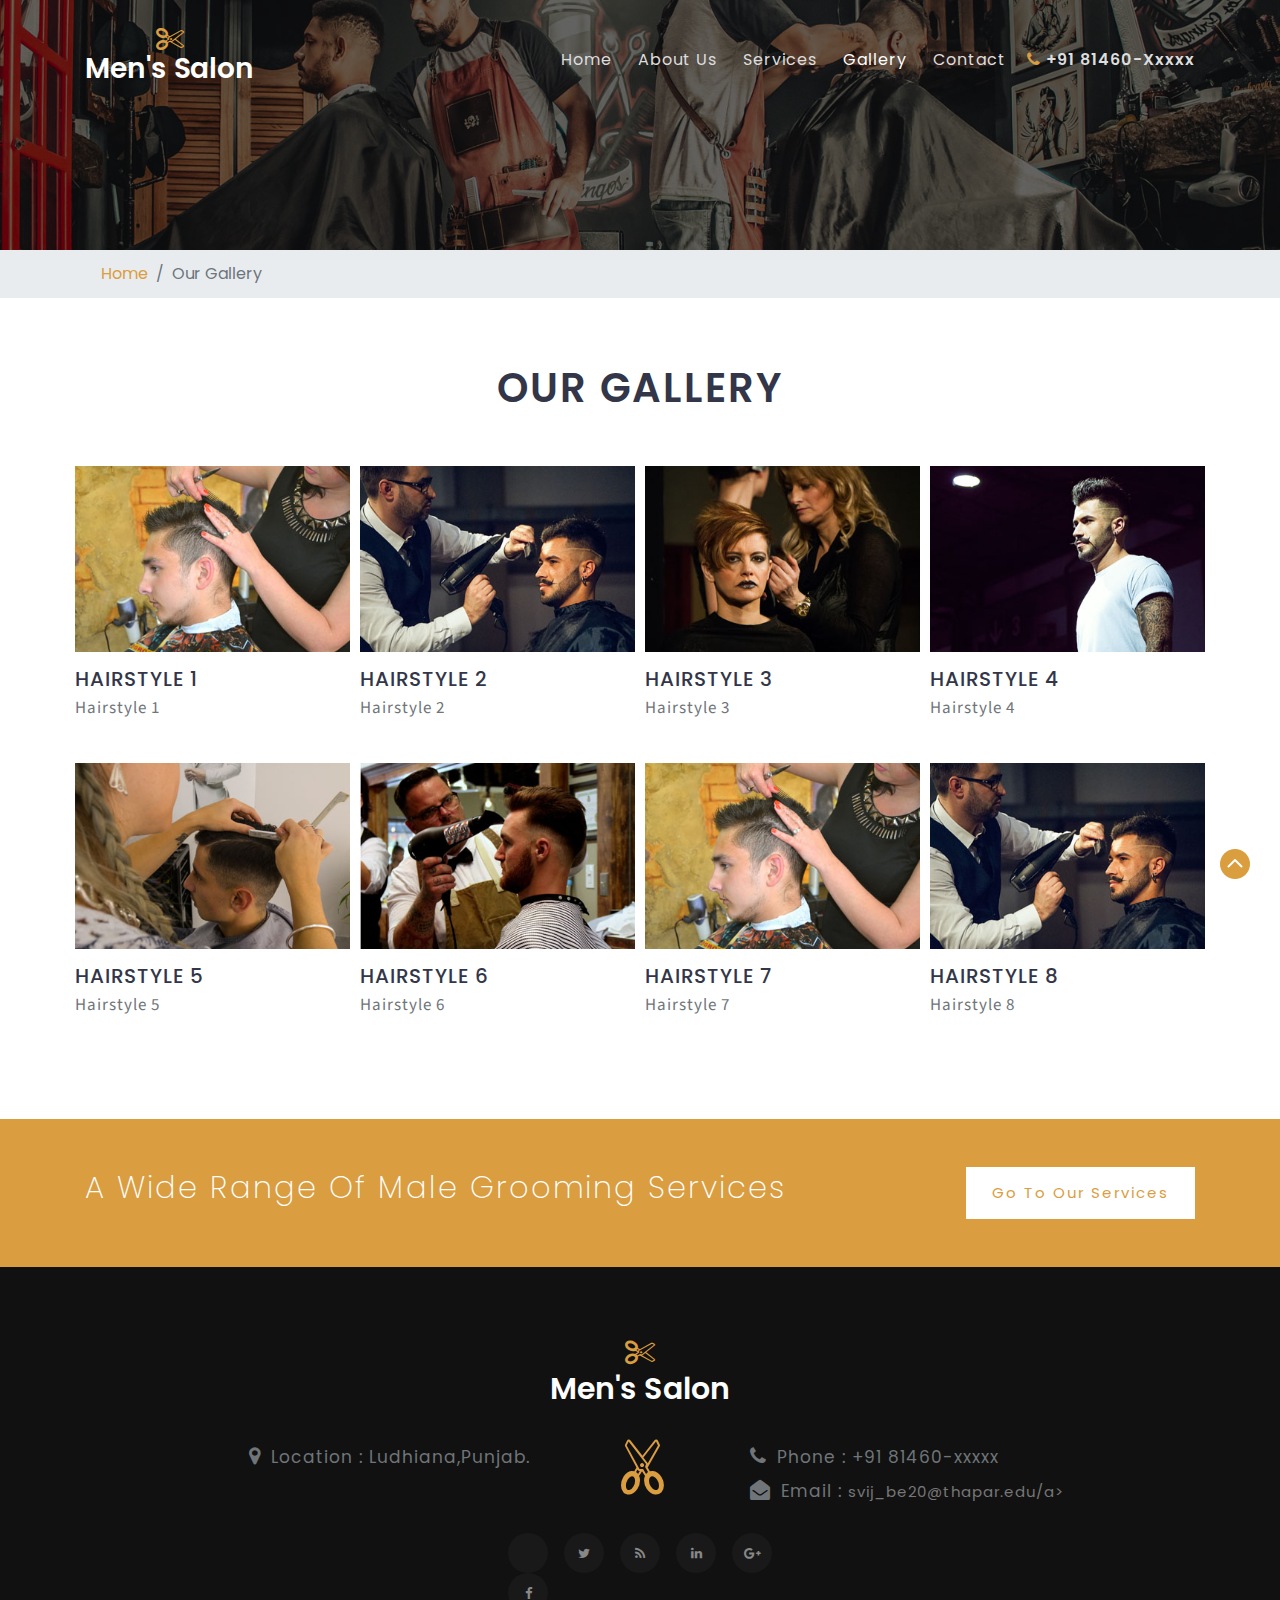
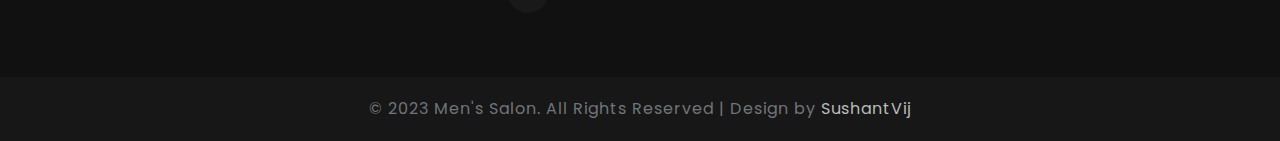
<file: gallery.html>
<!DOCTYPE html>
<html lang="en">
<head>
<title>Men's Salon Beauty Category Flat Bootstrap Responsive Web Template |</title>
<meta name="viewport" content="width=device-width, initial-scale=1">
<meta charset="utf-8">
<meta name="keywords" content="Men's Salon Responsive web template, Bootstrap Web Templates, Flat Web Templates, Android Compatible web template, 
Smartphone Compatible web template, free webdesigns for Nokia, Samsung, LG, SonyEricsson, Motorola web design" />

    <script>
        addEventListener("load", function () {
            setTimeout(hideURLbar, 0);
        }, false);

        function hideURLbar() {
            window.scrollTo(0, 1);
        }
    </script>
	
	<!-- css files -->
    <link href="css/bootstrap.css" rel='stylesheet' type='text/css' /><!-- bootstrap css -->
    <link href="css/style.css" rel='stylesheet' type='text/css' /><!-- custom css -->
    <link href="css/font-awesome.min.css" rel="stylesheet"><!-- fontawesome css -->
	<!-- //css files -->
	
	<!-- google fonts -->
    <link href="//fonts.googleapis.com/css?family=Poppins:100,100i,200,200i,300,300i,400,400i,500,500i,600,600i,700,700i,800,800i,900" rel="stylesheet">
	<link href="https://fonts.googleapis.com/css?family=Source+Sans+Pro:200,200i,300,300i,400,400i,600,600i,700,700i,900,900i" rel="stylesheet">
	<!-- //google fonts -->
	
</head>
<body>

<!-- header -->
<header>
	<div class="container">
		<!-- nav -->
		<nav class="py-md-4 py-3 d-lg-flex">
			<div id="logo">
				<h1> <a href="index.html"><span class="fa fa-scissors"></span> Men's Salon</a></h1>
			</div>
			<label for="drop" class="toggle"><span class="fa fa-bars"></span></label>
			<input type="checkbox" id="drop" />
			<ul class="menu mt-lg-4 ml-auto">
				<li class=""><a href="index.html">Home</a></li>
				<li class=""><a href="about.html">About Us</a></li>
				<li class=""><a href="services.html">Services</a></li>
				<li class="active"><a href="gallery.html">Gallery</a></li>
				<li class="mr-2"><a href="contact.html">Contact</a></li>
				<li class=""><span><span class="fa fa-phone"></span> +91 81460-xxxxx</span></li>
			</ul>
		</nav>
		<!-- //nav -->
	</div>
</header>
<!-- //header -->

<!-- banner -->
<div class="inner-banner" id="home">
	<div class="inner-banner-overlay">
		<div class="container">
			
		</div>
	</div>
</div>
<!-- //banner -->

<!-- page details -->
<div class="breadcrumb-agile">
	<div class="container">
		<ol class="breadcrumb">
			<li class="breadcrumb-item">
				<a href="index.html">Home</a>
			</li>
			<li class="breadcrumb-item active" aria-current="page">Our Gallery</li>
		</ol>
	</div>
</div>
<!-- //page details -->

<!-- gallery -->
<div class="gallery py-sm-5 py-4 position-relative" id="gallery">
	<div class="container py-lg-3">
		<h2 class="heading text-center mb-lg-5 mb-sm-4 mb-3 editContent">Our Gallery</h2>
		<div class="news-grids gal">
			<div class="row">
				<div class="col-lg-3 col-md-4 col-sm-6 gal-img">
					<a href="#gal1"><img src="images/g1.jpg" alt="projects image" class="img-fluid"></a>
					<h5>Hairstyle 1</h5>
					<p>Hairstyle 1</p>
				</div>
				<div class="col-lg-3 col-md-4 col-sm-6 gal-img my-md-0">
					<a href="#gal2"><img src="images/g2.jpg" alt="projects image" class="img-fluid"></a>
					<h5>Hairstyle 2</h5>
					<p>Hairstyle 2</p>
				</div>
				<div class="col-lg-3 col-md-4 col-sm-6 gal-img">
					<a href="#gal3"><img src="images/g3.jpg" alt="projects image" class="img-fluid"></a>
					<h5>Hairstyle 3</h5>
					<p>Hairstyle 3</p>
				</div>
				<div class="col-lg-3 col-md-4 col-sm-6 gal-img">
					<a href="#gal4"><img src="images/g4.jpg" alt="projects image" class="img-fluid"></a>
					<h5>Hairstyle 4</h5>
					<p>Hairstyle 4</p>
				</div>
				<div class="col-lg-3 col-md-4 col-sm-6 gal-img">
					<a href="#gal5"><img src="images/g5.jpg" alt="projects image" class="img-fluid"></a>
					<h5>Hairstyle 5</h5>
					<p>Hairstyle 5</p>
				</div>
				<div class="col-lg-3 col-md-4 col-sm-6 gal-img my-md-0">
					<a href="#gal6"><img src="images/g6.jpg" alt="projects image" class="img-fluid"></a>
					<h5>Hairstyle 6</h5>
					<p>Hairstyle 6</p>
				</div>
				<div class="col-lg-3 col-md-4 col-sm-6 gal-img">
					<a href="#gal1"><img src="images/g1.jpg" alt="projects image" class="img-fluid"></a>
					<h5>Hairstyle 7</h5>
					<p>Hairstyle 7</p>
				</div>
				<div class="col-lg-3 col-md-4 col-sm-6 gal-img">
					<a href="#gal2"><img src="images/g2.jpg" alt="projects image" class="img-fluid"></a>
					<h5>Hairstyle 8</h5>
					<p>Hairstyle 8</p>
				</div>
			</div>
		</div>
	</div>
	<!-- gallery popups -->
	<!-- popup-->
	<div id="gal1" class="popup-effect">
		<div class="popup">
			<img src="images/g1.jpg" alt="Popup Image" class="img-fluid" />
			<p>Hairstyle 1</p>
			<a class="close" href="#gallery">&times;</a>
		</div>
	</div>
	<!-- //popup -->
	<!-- popup-->
	<div id="gal2" class="popup-effect">
		<div class="popup">
			<img src="images/g2.jpg" alt="Popup Image" class="img-fluid" />
			<p>Hairstyle 2</p>
			<a class="close" href="#gallery">&times;</a>
		</div>
	</div>
	<!-- //popup -->
	<!-- popup-->
	<div id="gal3" class="popup-effect">
		<div class="popup">
			<img src="images/g3.jpg" alt="Popup Image" class="img-fluid" />
			<p>Hairstyle 3</p>
			<a class="close" href="#gallery">&times;</a>
		</div>
	</div>
	<!-- //popup -->
	<!-- popup-->
	<div id="gal4" class="popup-effect">
		<div class="popup">
			<img src="images/g4.jpg" alt="Popup Image" class="img-fluid" />
			<p>Hairstyle 4</p>
			<a class="close" href="#gallery">&times;</a>
		</div>
	</div>
	<!-- //popup -->
	<!-- popup-->
	<div id="gal5" class="popup-effect">
		<div class="popup">
			<img src="images/g5.jpg" alt="Popup Image" class="img-fluid" />
			<p>Hairstyle 5</p>
			<a class="close" href="#gallery">&times;</a>
		</div>
	</div>
	<!-- //popup -->
	<!-- popup-->
	<div id="gal6" class="popup-effect">
		<div class="popup">
			<img src="images/g6.jpg" alt="Popup Image" class="img-fluid" />
			<p>Hairstyle 6</p>
			<a class="close" href="#gallery">&times;</a>
		</div>
	</div>
	<!-- //popup -->
	<!-- //gallery popups -->
</div>
<!-- //gallery -->

<!-- footer top-->
<div class="footer-top py-md-4">
	<div class="container py-4">
		<div class="row">
			<div class="col-lg-9">
				<h4 class="footer-top-text text-capitalize">A wide range of male grooming services</h4>
			</div>
			<div class="col-lg-3 text-lg-right mt-lg-0 mt-4">
				<a href="services.html" class="text-capitalize serv_link btn">Go to our Services</a>
			</div>
		</div>
	</div>
</div>
<!-- //footer top-->

<!-- footer -->
<footer class="py-sm-5 py-4">
	<div class="container py-md-3">
		<div class="footer-logo text-center">
			<a class="navbar-brand" href="index.html"><span class="fa fa-scissors"></span>Men's Salon</a>
		</div>
		<div class="row my-4 footer-middle">
			<div class="col-md-5 text-md-right address">
				<p><span class="fa fa-map-marker"></span>Location : Ludhiana,Punjab.</p>
			</div>
			<div class="col-md-2 text-md-center my-md-0 my-sm-4 my-2 footer-icon">
				<span class="fa fa-scissors"></span>
			</div>
			<div class="col-md-5 text-md-left phone">
				<p><span class="fa fa-phone"></span>Phone : +91 81460-xxxxx</p>
				<p><span class="fa fa-envelope-open"></span>Email : <a href="mailto:svij_be20@thapar.edu">svij_be20@thapar.edu/a></p>
			</div>
		</div>
		<div class="footer-grid">
			<div class="social text-center">
				<ul class="d-flex justify-content-center">
					<li class="mx-2"><a href="#"><span class="fa fa-facebook"></span></a></li>
					<li class="mx-2"><a href="#"><span class="fa fa-twitter"></span></a></li>
					<li class="mx-2"><a href="#"><span class="fa fa-rss"></span></a></li>
					<li class="mx-2"><a href="#"><span class="fa fa-linkedin"></span></a></li>
					<li class="mx-2"><a href="#"><span class="fa fa-google-plus"></span></a></li>
				</ul>
			</div>
		</div>
	</div>
</footer>
<!-- footer -->

<!-- copyright -->
<div class="copyright py-3 text-center">
	<p>© 2023 Men's Salon. All Rights Reserved | Design by <a href="https://github.com/SushantVij" target="=_blank"> SushantVij </a></p>
</div>
<!-- //copyright -->

<!-- move top icon -->
<a href="#home" class="move-top text-center"></a>
<!-- //move top icon -->
	
</body>
</html>
</file>
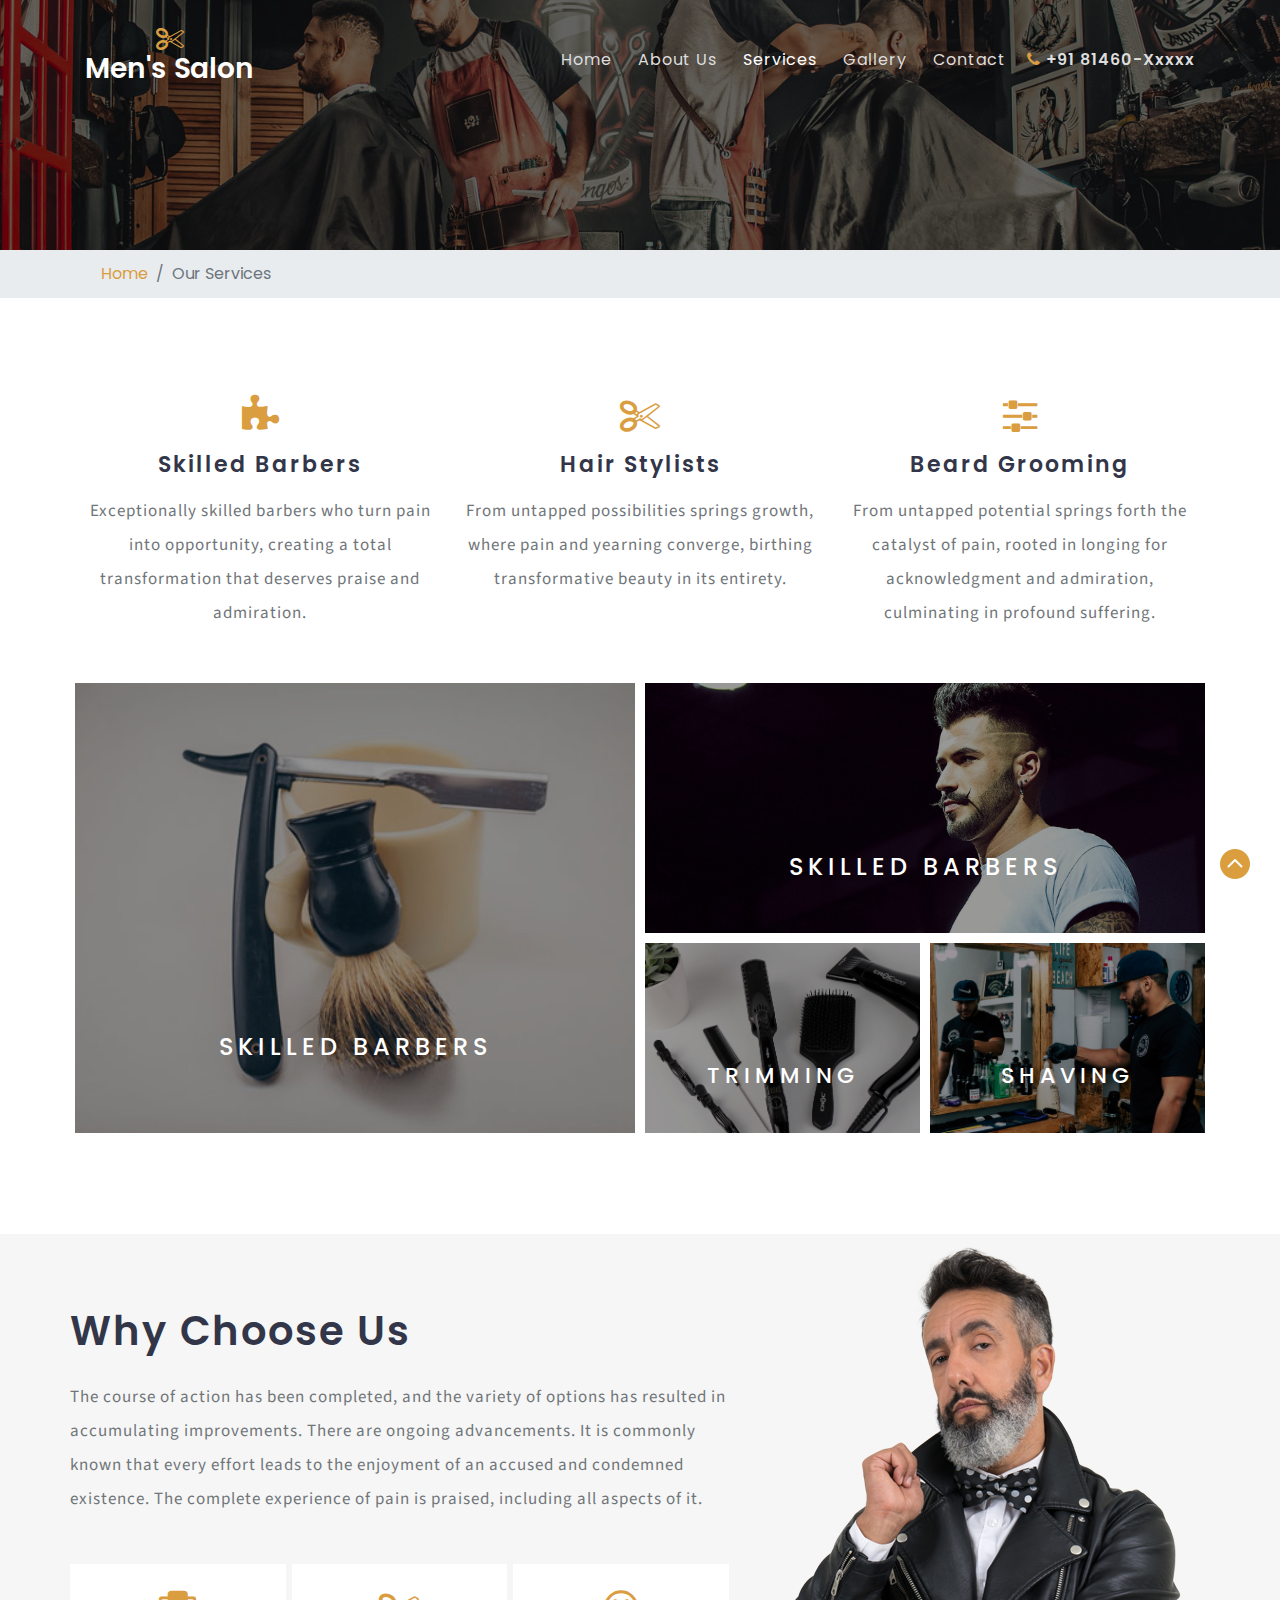
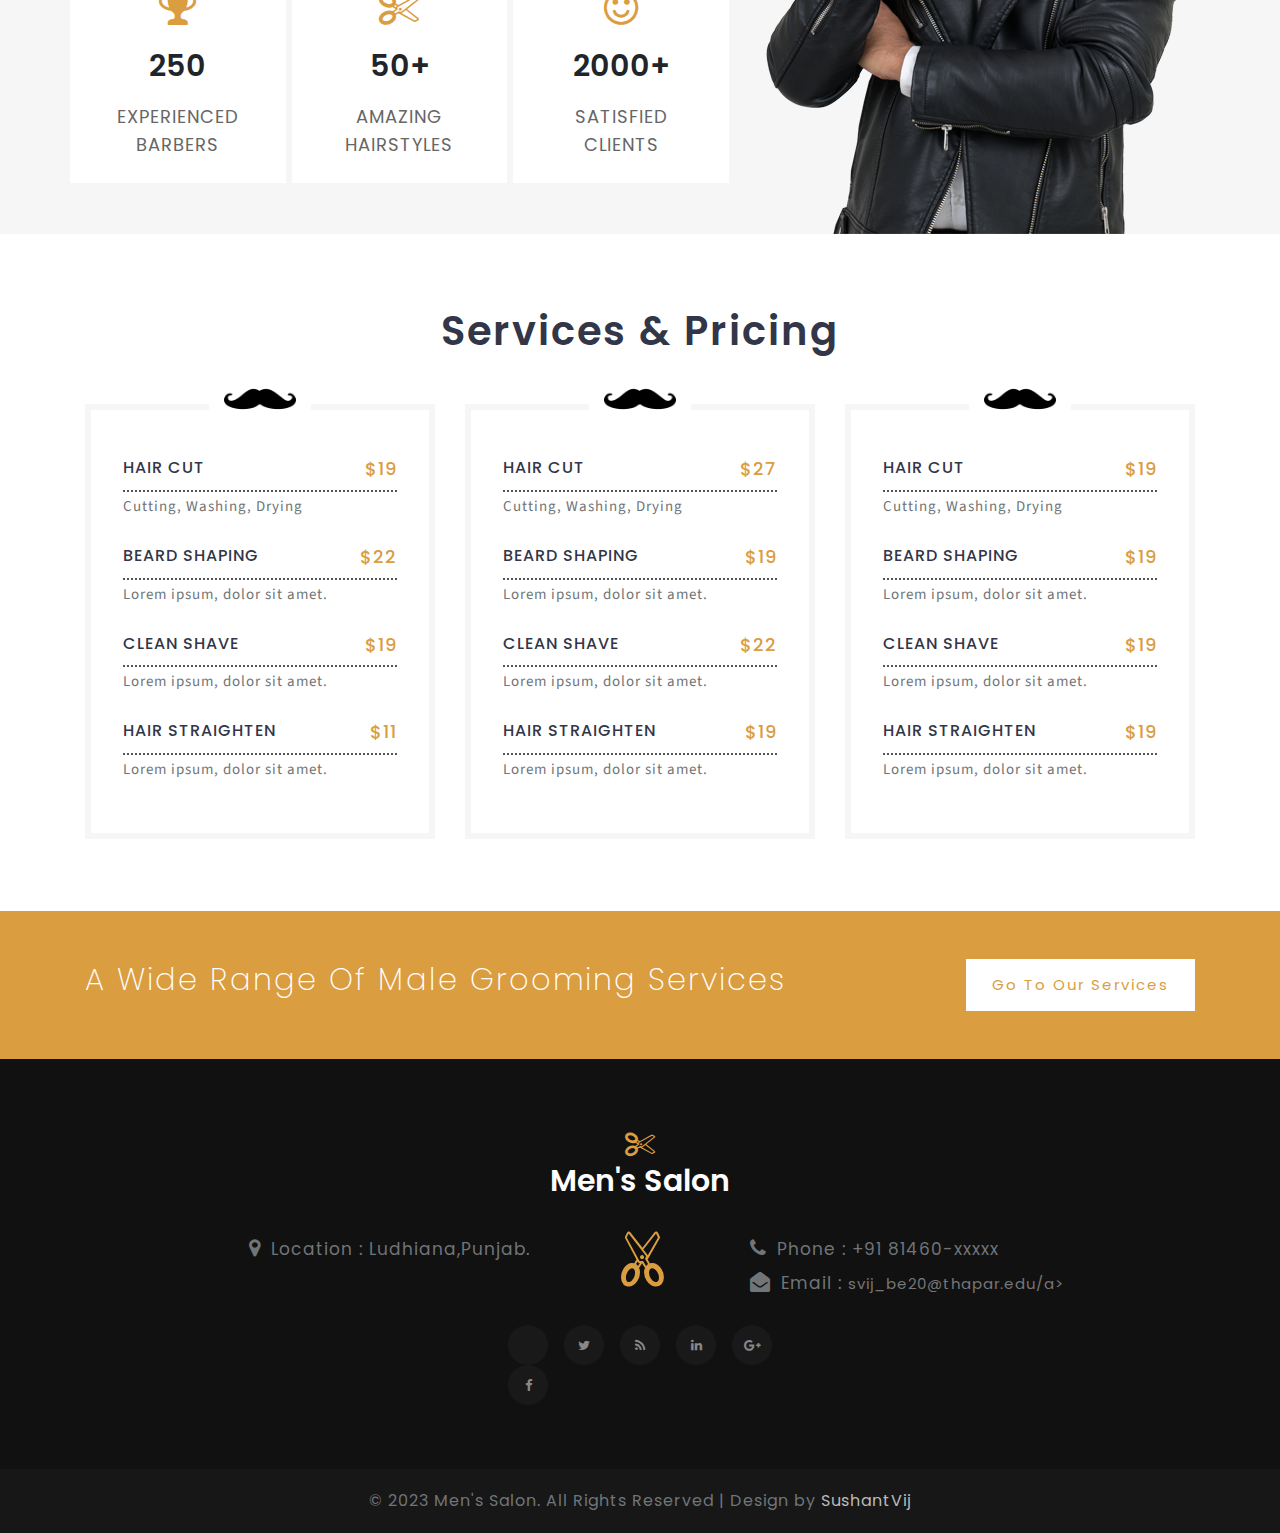
<file: services.html>
<!DOCTYPE html>
<html lang="en">
<head>
<title>Men's Salon Beauty Category Flat Bootstrap Responsive Web Template |</title>
<meta name="viewport" content="width=device-width, initial-scale=1">
<meta charset="utf-8">
<meta name="keywords" content="Men's Salon Responsive web template, Bootstrap Web Templates, Flat Web Templates, Android Compatible web template, 
Smartphone Compatible web template, free webdesigns for Nokia, Samsung, LG, SonyEricsson, Motorola web design" />

    <script>
        addEventListener("load", function () {
            setTimeout(hideURLbar, 0);
        }, false);

        function hideURLbar() {
            window.scrollTo(0, 1);
        }
    </script>
	
	<!-- css files -->
    <link href="css/bootstrap.css" rel='stylesheet' type='text/css' /><!-- bootstrap css -->
    <link href="css/style.css" rel='stylesheet' type='text/css' /><!-- custom css -->
    <link href="css/font-awesome.min.css" rel="stylesheet"><!-- fontawesome css -->
	<!-- //css files -->
	
	<!-- google fonts -->
    <link href="//fonts.googleapis.com/css?family=Poppins:100,100i,200,200i,300,300i,400,400i,500,500i,600,600i,700,700i,800,800i,900" rel="stylesheet">
	<link href="//fonts.googleapis.com/css?family=Source+Sans+Pro:200,200i,300,300i,400,400i,600,600i,700,700i,900,900i" rel="stylesheet">
	<!-- //google fonts -->
	
</head>
<body>

<!-- header -->
<header>
	<div class="container">
		<!-- nav -->
		<nav class="py-md-4 py-3 d-lg-flex">
			<div id="logo">
				<h1> <a href="index.html"><span class="fa fa-scissors"></span> Men's Salon</a></h1>
			</div>
			<label for="drop" class="toggle"><span class="fa fa-bars"></span></label>
			<input type="checkbox" id="drop" />
			<ul class="menu mt-lg-4 ml-auto">
				<li class=""><a href="index.html">Home</a></li>
				<li class=""><a href="about.html">About Us</a></li>
				<li class="active"><a href="services.html">Services</a></li>
				<li class=""><a href="gallery.html">Gallery</a></li>
				<li class="mr-2"><a href="contact.html">Contact</a></li>
				<li class=""><span><span class="fa fa-phone"></span> +91 81460-xxxxx</span></li>
			</ul>
		</nav>
		<!-- //nav -->
	</div>
</header>
<!-- //header -->

<!-- banner -->
<div class="inner-banner" id="home">
	<div class="inner-banner-overlay">
		<div class="container">
			
		</div>
	</div>
</div>
<!-- //banner -->

<!-- page details -->
<div class="breadcrumb-agile">
	<div class="container">
		<ol class="breadcrumb">
			<li class="breadcrumb-item">
				<a href="index.html">Home</a>
			</li>
			<li class="breadcrumb-item active" aria-current="page">Our Services</li>
		</ol>
	</div>
</div>
<!-- //page details -->

<!-- services -->
<section class="services py-5" id="services">
	<div class="container py-lg-5 py-3">
		<div class="row service-grid-grids text-center">
			<div class="col-lg-4 col-md-6 service-grid service-grid1">
				<div class="service-icon">
					<span class="fa fa-puzzle-piece"></span>
				</div>
				<h4 class="mt-3">Skilled Barbers</h4>
				<p class="mt-3">Exceptionally skilled barbers who turn pain into opportunity, creating a total transformation that deserves praise and admiration.</p>
			</div>
			<div class="col-lg-4 col-md-6 service-grid service-grid2 mt-md-0 mt-5">
				<div class="service-icon">
					<span class="fa fa-scissors"></span>
				</div>
				<h4 class="mt-3">Hair stylists</h4>
				<p class="mt-3">From untapped possibilities springs growth, where pain and yearning converge, birthing transformative beauty in its entirety.</p>
			</div>
			
			<div class="col-lg-4 col-md-6 service-grid service-grid3 mt-lg-0 mt-5">
				<div class="service-icon">
					<span class="fa fa-sliders"></span>
				</div>
				<h4 class="mt-3">Beard Grooming</h4>
				<p class="mt-3">From untapped potential springs forth the catalyst of pain, rooted in longing for acknowledgment and admiration, culminating in profound suffering.</p>
			</div>
		</div>
		<div class="row mt-5">
			<div class="col-md-6 p-md-0">
				<div class="bg-image-left">	
					<h4>skilled barbers</h4>
				</div>
			</div>
			<div class="col-md-6 p-md-0">
				<div class="bg-image-right">
					<h4>skilled barbers</h4>
				</div>
				<div class="row">
					<div class="col-md-6 pr-md-0">
						<div class="bg-image-bottom1">
							<h4>Trimming</h4>
						</div>
					</div>
					<div class="col-md-6 pl-md-0">
						<div class="bg-image-bottom2">
							<h4>Shaving</h4>
						</div>
					</div>
				</div>	
			</div>	
		</div>		
	</div>		
</section>
<!-- //services -->

<!-- facts -->
<section class="facts" id="facts">
	<div class="container">
		<div class="row">
			<div class="col-lg-7 py-5">
				<div class="row inner-heading">
					<h2 class="heading text-capitalize my-md-4"> Why Choose Us</h2>
					<p class="mt-md-0 mt-2">The course of action has been completed, and the variety of options has resulted in 
						accumulating improvements. There are ongoing advancements. It is commonly known that every effort leads to the 
						enjoyment of an accused and condemned existence. The complete experience of pain is praised, including all 
						aspects of it.</p>
				</div>
				<div class="row mt-5 fact-grid-main">
					<div class="col-sm-4 stats-grid">
						<span class="fa fa-trophy"></span>
						<span>250</span>
						<h4>Experienced Barbers</h4>
					</div>
					<div class="col-sm-4 stats-grid">
						<span class="fa fa-scissors"></span>
						<span>50+</span>
						<h4>Amazing Hairstyles</h4>
					</div>
					<div class="col-sm-4 stats-grid">
						<span class="fa fa-smile-o"></span>
						<span>2000+</span>
						<h4>Satisfied clients</h4>
					</div>
				</div>
			</div>
			<div class="col-lg-5 p-lg-0 text-lg-right text-center">
				<img src="images/facts.png" class="img-fluid" alt="">
			</div>
		</div>
	</div>
</section>
<!-- //facts -->

<!-- pricing -->
<section class="pricing py-5">	
	<div class="container py-md-4">
		<h3 class="heading text-capitalize text-center mb-5"> Services & Pricing</h3>
		<div class="row pricing-grids">
			<div class="col-lg-4 col-md-6 mb-lg-0 mb-5">
				<div class="padding">
					<img src="images/mustache.png" class="img-fluid" alt="" />
					<!-- Item starts -->
					<div class="menu-item">
						<div class="row border-dot no-gutters">
							<div class="col-8 menu-item-name">
								<h6>Hair Cut</h6>
							</div>
							<div class="col-4 menu-item-price text-right">
								<h6>$19</h6>
							</div>
						</div>
						<div class="menu-item-description">
							<p>Cutting, Washing, Drying</p>
						</div>
					</div>
					<!-- Item ends -->
					<!-- Item starts -->
					<div class="menu-item my-4">
						<div class="row border-dot no-gutters">
							<div class="col-8 menu-item-name">
								<h6>Beard Shaping</h6>
							</div>
							<div class="col-4 menu-item-price text-right">
								<h6>$22</h6>
							</div>
						</div>
						<div class="menu-item-description">
							<p>Lorem ipsum, dolor sit amet.</p>
						</div>
					</div>
					<!-- Item ends -->
					<!-- Item starts -->
					<div class="menu-item">
						<div class="row border-dot no-gutters">
							<div class="col-8 menu-item-name">
								<h6>Clean Shave</h6>
							</div>
							<div class="col-4 menu-item-price text-right">
								<h6>$19</h6>
							</div>
						</div>
						<div class="menu-item-description">
							<p>Lorem ipsum, dolor sit amet.</p>
						</div>
					</div>
					<!-- Item ends -->
					<!-- Item starts -->
					<div class="menu-item mt-4">
						<div class="row border-dot no-gutters">
							<div class="col-8 menu-item-name">
								<h6>Hair Straighten</h6>
							</div>
							<div class="col-4 menu-item-price text-right">
								<h6>$11</h6>
							</div>
						</div>
						<div class="menu-item-description">
							<p>Lorem ipsum, dolor sit amet.</p>
						</div>
					</div>
					<!-- Item ends -->
				</div>
			</div>
			<div class="col-lg-4 col-md-6 mb-lg-0 mb-5">
				<div class="padding">
					<img src="images/mustache.png" class="img-fluid" alt="" />
					<!-- Item starts -->
					<div class="menu-item">
						<div class="row border-dot no-gutters">
							<div class="col-8 menu-item-name">
								<h6>Hair Cut</h6>
							</div>
							<div class="col-4 menu-item-price text-right">
								<h6>$27</h6>
							</div>
						</div>
						<div class="menu-item-description">
							<p>Cutting, Washing, Drying</p>
						</div>
					</div>
					<!-- Item ends -->
					<!-- Item starts -->
					<div class="menu-item my-4">
						<div class="row border-dot no-gutters">
							<div class="col-8 menu-item-name">
								<h6>Beard Shaping</h6>
							</div>
							<div class="col-4 menu-item-price text-right">
								<h6>$19</h6>
							</div>
						</div>
						<div class="menu-item-description">
							<p>Lorem ipsum, dolor sit amet.</p>
						</div>
					</div>
					<!-- Item ends -->
					<!-- Item starts -->
					<div class="menu-item">
						<div class="row border-dot no-gutters">
							<div class="col-8 menu-item-name">
								<h6>Clean Shave</h6>
							</div>
							<div class="col-4 menu-item-price text-right">
								<h6>$22</h6>
							</div>
						</div>
						<div class="menu-item-description">
							<p>Lorem ipsum, dolor sit amet.</p>
						</div>
					</div>
					<!-- Item ends -->
					<!-- Item starts -->
					<div class="menu-item mt-4">
						<div class="row border-dot no-gutters">
							<div class="col-8 menu-item-name">
								<h6>Hair Straighten</h6>
							</div>
							<div class="col-4 menu-item-price text-right">
								<h6>$19</h6>
							</div>
						</div>
						<div class="menu-item-description">
							<p>Lorem ipsum, dolor sit amet.</p>
						</div>
					</div>
					<!-- Item ends -->
				</div>		
			</div>
			<div class="col-lg-4 col-md-6">
				<div class="padding">
					<img src="images/mustache.png" class="img-fluid" alt="" />
					<!-- Item starts -->
					<div class="menu-item">
						<div class="row border-dot no-gutters">
							<div class="col-8 menu-item-name">
								<h6>Hair Cut</h6>
							</div>
							<div class="col-4 menu-item-price text-right">
								<h6>$19</h6>
							</div>
						</div>
						<div class="menu-item-description">
							<p>Cutting, Washing, Drying</p>
						</div>
					</div>
					<!-- Item ends -->
					<!-- Item starts -->
					<div class="menu-item my-4">
						<div class="row border-dot no-gutters">
							<div class="col-8 menu-item-name">
								<h6>Beard Shaping</h6>
							</div>
							<div class="col-4 menu-item-price text-right">
								<h6>$19</h6>
							</div>
						</div>
						<div class="menu-item-description">
							<p>Lorem ipsum, dolor sit amet.</p>
						</div>
					</div>
					<!-- Item ends -->
					<!-- Item starts -->
					<div class="menu-item">
						<div class="row border-dot no-gutters">
							<div class="col-8 menu-item-name">
								<h6>Clean Shave</h6>
							</div>
							<div class="col-4 menu-item-price text-right">
								<h6>$19</h6>
							</div>
						</div>
						<div class="menu-item-description">
							<p>Lorem ipsum, dolor sit amet.</p>
						</div>
					</div>
					<!-- Item ends -->
					<!-- Item starts -->
					<div class="menu-item mt-4">
						<div class="row border-dot no-gutters">
							<div class="col-8 menu-item-name">
								<h6>Hair Straighten</h6>
							</div>
							<div class="col-4 menu-item-price text-right">
								<h6>$19</h6>
							</div>
						</div>
						<div class="menu-item-description">
							<p>Lorem ipsum, dolor sit amet.</p>
						</div>
					</div>
					<!-- Item ends -->
				</div>
			</div>		
		</div>		
	</div>		
</section>
<!-- //pricing -->

<!-- footer top-->
<div class="footer-top py-md-4">
	<div class="container py-4">
		<div class="row">
			<div class="col-lg-9">
				<h4 class="footer-top-text text-capitalize">A wide range of male grooming services</h4>
			</div>
			<div class="col-lg-3 text-lg-right mt-lg-0 mt-4">
				<a href="services.html" class="text-capitalize serv_link btn">Go to our Services</a>
			</div>
		</div>
	</div>
</div>
<!-- //footer top-->

<!-- footer -->
<footer class="py-sm-5 py-4">
	<div class="container py-md-3">
		<div class="footer-logo text-center">
			<a class="navbar-brand" href="index.html"><span class="fa fa-scissors"></span>Men's Salon</a>
		</div>
		<div class="row my-4 footer-middle">
			<div class="col-md-5 text-md-right address">
				<p><span class="fa fa-map-marker"></span>Location : Ludhiana,Punjab.</p>
			</div>
			<div class="col-md-2 text-md-center my-md-0 my-sm-4 my-2 footer-icon">
				<span class="fa fa-scissors"></span>
			</div>
			<div class="col-md-5 text-md-left phone">
				<p><span class="fa fa-phone"></span>Phone : +91 81460-xxxxx</p>
				<p><span class="fa fa-envelope-open"></span>Email : <a href="svij_be20@thapar.edu">svij_be20@thapar.edu/a></p>
			</div>
		</div>
		<div class="footer-grid">
			<div class="social text-center">
				<ul class="d-flex justify-content-center">
					<li class="mx-2"><a href="#"><span class="fa fa-facebook"></span></a></li>
					<li class="mx-2"><a href="#"><span class="fa fa-twitter"></span></a></li>
					<li class="mx-2"><a href="#"><span class="fa fa-rss"></span></a></li>
					<li class="mx-2"><a href="#"><span class="fa fa-linkedin"></span></a></li>
					<li class="mx-2"><a href="#"><span class="fa fa-google-plus"></span></a></li>
				</ul>
			</div>
		</div>
	</div>
</footer>
<!-- footer -->

<!-- copyright -->
<div class="copyright py-3 text-center">
	<p>© 2023 Men's Salon. All Rights Reserved | Design by <a href="https://github.com/SushantVij" target="=_blank"> SushantVij </a></p>
</div>
<!-- //copyright -->

<!-- move top icon -->
<a href="#home" class="move-top text-center"></a>
<!-- //move top icon -->
	
</body>
</html>
</file>
<file: css/style.css>
html,
body {
    margin: 0;
    font-size: 100%;
    background: #fff;
    font-family: 'Poppins', sans-serif;
}

html {
  scroll-behavior: smooth;
}
body a {
    text-decoration: none;
    transition: 0.5s all;
    -webkit-transition: 0.5s all;
    -moz-transition: 0.5s all;
    -o-transition: 0.5s all;
    -ms-transition: 0.5s all;
    font-family: 'Poppins', sans-serif;
}

body img {
    max-width: 100%;
}

a:hover {
    text-decoration: none;
}

input[type="button"],
input[type="submit"],
input[type="text"],
input[type="email"],
input[type="search"] {
    transition: 0.5s all;
    -webkit-transition: 0.5s all;
    -moz-transition: 0.5s all;
    -o-transition: 0.5s all;
    -ms-transition: 0.5s all;
}

h1,
h2,
h3,
h4,
h5,
h6 {
    margin: 0;
	color: #323648;
}
li {
    list-style-type: none;
}

p {
    margin: 0;
    font-size: 17px;
    line-height: 2em;
    letter-spacing: 1px;
    color: #707579;
	font-family: 'Source Sans Pro', sans-serif;
}

ul {
    margin: 0;
    padding: 0;
}


/*-- header --*/

header {
    position: absolute;
    z-index: 9;
    width: 100%;
}

.toggle,
[id^=drop] {
	display: none;
}

/* Giving a background-color to the nav container. */
nav { 
	margin:0;
	padding: 0;
}


#logo a {
	float: left;
    font-size: .7em;
    display: initial;
    margin: 0;
    letter-spacing: 0px;
    color: #fff;
    font-weight: 600;
    padding: 0px 0;
    border: none;
}
#logo a span.fa {
    color: #da9d40;
    display: block;
    text-align: center;
}


/* Since we'll have the "ul li" "float:left"
 * we need to add a clear after the container. */

nav:after {
	content:"";
	display:table;
	clear:both;
}

/* Removing padding, margin and "list-style" from the "ul",
 * and adding "position:reltive" */
nav ul {
	float: right;
	padding:0;
	margin:0;
	list-style: none;
	position: relative;
	}
	
/* Positioning the navigation items inline */
nav ul li {
	margin: 0px;
	display:inline-block;
	float: left;
	}

/* Styling the links */
nav a {
    color: #ddd;
    text-transform: capitalize;
    letter-spacing: 1px;
    padding-left: 0;
    padding-right: 0;
	padding: 10px 13px;
    font-weight: 400;
    font-size: 16px;
}


nav ul li ul li:hover { background: #f8f9fa; }

/* Background color change on Hover */
nav a:hover { 
	color: #ddd;
}
.menu li.active  a{ 
	color: #fff;
}

/* Hide Dropdowns by Default
 * and giving it a position of absolute */
nav ul ul {
	display: none;
	position: absolute; 
	/* has to be the same number as the "line-height" of "nav a" */
	top: 30px; 
    background: #fff;
    padding: 10px;
}
	
/* Display Dropdowns on Hover */
nav ul li:hover > ul {
	display:inherit;
}
	
/* Fisrt Tier Dropdown */
nav ul ul li {
	width:170px;
	float:none;
	display:list-item;
	position: relative;
}
nav ul ul li a {
    color: #333;
    padding: 5px 10px;
    display: block;
}
nav ul li span {
    color: #ddd;
    text-transform: capitalize;
    letter-spacing: 1px;
    padding-left: 0;
    padding-right: 0;
    font-weight: 600;
}
ul.menu li span.fa {
    color: #da9d40;
}
/* Second, Third and more Tiers	
 * We move the 2nd and 3rd etc tier dropdowns to the left
 * by the amount of the width of the first tier.
*/
nav ul ul ul li {
	position: relative;
	top:-60px;
	/* has to be the same number as the "width" of "nav ul ul li" */ 
	left:170px; 
}

/* Change ' +' in order to change the Dropdown symbol */
li > a:only-child:after { content: ''; }


/* Media Queries
--------------------------------------------- */

@media all and (max-width : 991px) {

	#logo {
		display: block;
		padding: 0;
		width: 100%;
		text-align: center;
		float: none;
	}
	.menu li.active a {
		color: #da9d40;
	}
	nav ul li span {
		color: #333;
	}
	nav {
		margin: 0;
	}
	nav a {
		color: #333;
	}

	/* Hide the navigation menu by default */
	/* Also hide the  */
	.toggle + a,
	.menu {
		display: none;
	}

	/* Stylinf the toggle lable */
	.toggle {
		display: block;
		padding: 5px 15px;
		font-size: 20px;
		text-decoration: none;
		border: none;
		float: right;
		background-color: #da9d40;
		color: #fff;
		margin-bottom: 0;
		margin-top: 0.5em;
	}
	.menu .toggle {
		float: none;
		text-align: center;
		margin: auto;
		width: 30%;
		padding: 5px;
		font-weight: normal;
		font-size: 15px;
		letter-spacing: 1px;
	}

	.toggle:hover {
		color:#333;
		background-color: #fff;
	}

	/* Display Dropdown when clicked on Parent Lable */
	[id^=drop]:checked + ul {
		display: block;
		background: #fff;
		padding: 15px 0;
		width:100%;
		text-align: center;
	}

	/* Change menu item's width to 100% */
	nav ul li {
		display: block;
		width: 100%;
		padding: 7px 0;
		}
	nav a{
		padding: 5px 0;
	}
	nav a:hover {
		color: #333;
	}
	.login-icon {
		text-align: center;
	}
	nav ul ul .toggle,
	nav ul ul a {
		padding: 0 40px;
	}

	nav ul ul ul a {
		padding: 0 80px;
	}

	nav a:hover,
 	nav ul ul ul a {
		background-color: transparent;
	}
  
	nav ul li ul li .toggle,
	nav ul ul a,
	nav ul ul ul a{
		padding:14px 20px;	
		color:#FFF;
		font-size:17px; 
	}
  
  
	nav ul li ul li .toggle,
	nav ul ul a {
		background-color: #fff; 
	}
	nav ul ul li a {
		font-size: 15px;
	}
	ul.inner-ul{
		padding: 0!important;
	}
	/* Hide Dropdowns by Default */
	nav ul ul {
		float: none;
		position:static;
		color: #ffffff;
		/* has to be the same number as the "line-height" of "nav a" */
	}
		
	/* Hide menus on hover */
	nav ul ul li:hover > ul,
	nav ul li:hover > ul {
		display: none;
	}
		
	/* Fisrt Tier Dropdown */
	nav ul ul li {
		display: block;
		width: 100%;
		padding: 0;
	}

	nav ul ul ul li {
		position: static;
		/* has to be the same number as the "width" of "nav ul ul li" */ 

	}

}

@media all and (max-width : 330px) {

	nav ul li {
		display:block;
		width: 94%;
	}

}
.user span.fa {
    font-size: 25px;
    color: #fff;
}
/*-- //header --*/

/* banner style */
.banner_w3lspvt {
    position: relative;
    z-index: 1;
}

.banner-top {
    background: url(../images/banner1.jpg) no-repeat center;
    background-size: cover;
    -webkit-background-size: cover;
    -moz-background-size: cover;
    -o-background-size: cover;
    -moz-background-size: cover;
}

.banner-top1 {
    background: url(../images/banner2.jpg) no-repeat center;
    background-size: cover;
    -webkit-background-size: cover;
    -moz-background-size: cover;
    -o-background-size: cover;
    -moz-background-size: cover;
}

.banner-top2 {
    background: url(../images/banner3.jpg) no-repeat 0px 0px;
    background-size: cover;
    -webkit-background-size: cover;
    -moz-background-size: cover;
    -o-background-size: cover;
    -moz-background-size: cover;
}

.banner-top3 {
    background: url(../images/banner4.jpg) no-repeat center;
    background-size: cover;
    -webkit-background-size: cover;
    -moz-background-size: cover;
    -o-background-size: cover;
    -moz-background-size: cover;
}

.w3layouts-banner-info {
    padding-top: 17em;
	text-align: center
}

.w3layouts-banner-info h3 {
    text-shadow: 3px 4px 6px rgba(45, 45, 45, 0.15);
    font-size: 3.3em;
    letter-spacing: 3px;
    color: #fff;
    font-weight: 600;
    text-transform: uppercase;
    line-height: 68px;
}
.w3layouts-banner-info h3 span {
    display: block;
}
.w3layouts-banner-info h3 span.clr {
    display: inline-block;
    color: #da9d40;
}
.w3layouts-banner-info h4 {
    color: #eee;
    margin: 1em 0;
    letter-spacing: 4px;
    text-transform: capitalize;
    font-weight: 200;
}

.w3layouts-banner-info i {
    vertical-align: middle;
}

.banner-top,
.banner-top1,
.banner-top2,
.banner-top3 {
    min-height: 750px;
}
.overlay {
    min-height: 750px;
    background: rgba(0, 0, 0, 0.6);
}
.overlay1 {
    min-height: 750px;
    background: rgba(0, 0, 0, 0.5);
}

.button-style {
    padding: 13px 30px;
    color: #fff;
    font-size: 15px;
    font-weight: 400;
    text-transform: capitalize;
    letter-spacing: 2px;
    display: inline-block;
    border: 1px solid #fff;
    background: rgba(255, 255, 255, 0.1);
}

.button-style:hover {
    color: #fff;
}

/*-- //banner style --*/

/*-- about --*/
.about-grids h2 {
    font-size: 38px;
    font-weight: 600;
    letter-spacing: 2px;
    text-transform: uppercase;
    line-height: 50px;
}
.form-style-agile input[type="text"], .form-style-agile input[type="email"], .form-style-agile input[type="password"], select {
    outline: none;
    font-size: 15px;
    border: none;
    color: #666;
    letter-spacing: 0.5px;
    padding: 13px 15px;
    width: 100%;
    box-sizing: border-box;
    margin-bottom: 15px;
	text-transform: capitalize;
    background: #f6f6f6;
}
.about-grids .padding {
    background: #fff;
	border: 6px solid #f6f6f6;
    padding: 3em 2em;
	position: relative;
}
.padding img {
    width: 30%;
    margin: 0 auto 1em;
    display: block;
    position: absolute;
    top: -7%;
    left: 35%;
    background: #fff;
    padding: 0 15px;
}
button.book-btn {
    color: #da9d40;
    text-align: left;
    background: none;
    border: none;
    outline: none;
    width: 100%;
    font-size: 15px;
    border-radius: 0;
    text-decoration: underline;
    cursor: pointer;
    letter-spacing: 1px;
    -webkit-transition: 1.5s all;
    -o-transition: 0.5s all;
    -moz-transition: 0.5s all;
    -ms-transition: 0.5s all;
    transition: 0.5s all;
}
h5.plane {
    margin: .5em 0;
    letter-spacing: 4px;
    text-transform: capitalize;
    font-weight: 200;
    font-size: 30px;
}

/*-- //about --*/

/*-- about bottom --*/
.banner-about {
    padding: 3em 4em;
    background: #f6f6f6;
}
.banner-about h4 {
    font-size: 28px;
    letter-spacing: 2px;
    text-transform: capitalize;
}
h5.bottom {
    margin: .5em 0;
    letter-spacing: 5px;
    text-transform: uppercase;
    font-weight: 200;
    font-size: 24px;
}
.bottom-left {
    background: url(../images/left.jpg) no-repeat center;
    background-size: cover;
    -webkit-background-size: cover;
    -moz-background-size: cover;
    -o-background-size: cover;
    -moz-background-size: cover;
}
.banner-about span.fa{
	font-size: 40px;
	color: #da9d40;
}
.bg-image-left {
    background: url(../images/4.jpg) no-repeat center;
    background-size: cover;
    -webkit-background-size: cover;
    -moz-background-size: cover;
    -o-background-size: cover;
    -moz-background-size: cover;
    min-height: 450px;
	margin: 5px;
}
.bg-image-right {
    background: url(../images/banner3.jpg) no-repeat center;
    background-size: cover;
    -webkit-background-size: cover;
    -moz-background-size: cover;
    -o-background-size: cover;
    -moz-background-size: cover;
    min-height: 250px;
	margin: 5px;
}
.bg-image-bottom1 {
    background: url(../images/3.jpg) no-repeat center;
    background-size: cover;
    -webkit-background-size: cover;
    -moz-background-size: cover;
    -o-background-size: cover;
    -moz-background-size: cover;
    min-height: 190px;
	margin: 5px;
}
.bg-image-bottom2 {
    background: url(../images/banner4.jpg) no-repeat center;
    background-size: cover;
    -webkit-background-size: cover;
    -moz-background-size: cover;
    -o-background-size: cover;
    -moz-background-size: cover;
    min-height: 190px;
	margin: 5px;
}

.bg-image-left h4 {
    padding-top: 350px;
    text-align: center;
    color: #fff;
    letter-spacing: 5px;
    text-transform: uppercase;
    font-size: 24px;
    background: rgba(0, 0, 0, 0.4);
    min-height: 450px;
}
.bg-image-right h4 {
    padding-top: 170px;
    text-align: center;
    color: #fff;
    letter-spacing: 5px;
    text-transform: uppercase;
    font-size: 24px;
    background: rgba(0, 0, 0, 0.4);
    min-height: 250px;
}
.bg-image-bottom1 h4,.bg-image-bottom2 h4 {
    padding-top:120px;
    text-align: center;
    color: #fff;
    letter-spacing: 5px;
    text-transform: uppercase;
    font-size: 22px;
    background: rgba(0, 0, 0, 0.4);
    min-height: 190px;
}
/*-- //about bottom --*/


/*-- services --*/

.service-icon span.fa{
    font-size:40px;
    color: #da9d40;
}
.service-grid h4 {
    font-size: 22px;
    font-weight: 600;
    text-transform: capitalize;
    letter-spacing: 2px;
}
/*-- //services --*/


/*-- facts --*/
.facts{
	background: #f6f6f6;
}
.facts span.fa {
    display: block;
    font-size: 40px;
    color: #da9d40;
	margin: 0;
    font-weight: normal;
}
.facts span {
    font-size: 30px;
    margin: .5em 0;
    display: block;
    font-weight: 600;
}
.facts h4 {
    text-transform: uppercase;
    font-size: 18px;
    letter-spacing: 1px;
    line-height: 28px;
    color: #666;
    font-weight: 400;
}
.stats-grid {
    background: #fff;
    padding: 1.5em 2em;
    text-align: center;
    border-right: 6px solid #f6f6f6;
}
/*-- //facts --*/

/*-- team --*/

h3.heading,h2.heading {
    font-size: 40px;
    font-weight: 600;
    letter-spacing: 2px;
    text-transform: uppercase;
    line-height: 50px;
}

/*********************** Demo - 13 *******************/
.box13 {
    position: relative;
    transition: all .2s ease-out 0s;
    text-align: center;
}

.box13 .box-content,
.box13:after {
    position: absolute;
    left: 20px;
    right: 20px
}

.box13:after {
    content: "";
    display: block;
    background: #000;
    top: 20px;
    bottom: 20px;
    opacity: 0;
    transform: rotate3d(-1, 1, 0, 100deg);
    transition: all .4s ease-in-out 0s
}

.box13:hover:after {
    opacity: .9;
    transform: rotate3d(0, 0, 0, 0deg)
}

.box13 img {
    width: 100%;
    height: auto
}

.box13 .box-content {
    top: 45%;
    opacity: 0;
    z-index: 1;
    -webkit-transform: translate(10%, -30%);
    transform: translate(10%, -30%);
    transition: all .2s ease-out 0s
}

.box13:hover .box-content {
    opacity: 1;
    transform: translate(0, -50%);
    transition-delay: .2s
}

.box13 .title {
    display: block;
    font-size: 22px;
    color: #da9d40;
    margin: 0 0 10px;
    text-transform: uppercase;
}

.box13 .post {
    display: block;
    font-size: 15px;
    color: #ffffff;
    margin-bottom: 20px;
    text-transform: capitalize;
}

.box13 .social {
    padding: 0;
    margin: 0;
    list-style: none
}

.box13 .social li {
    display: inline-block
}

.box13 .social li a {
    display: block;
    width: 35px;
    height: 35px;
    background: #da9d40;
    border-radius: 50%;
    font-size: 15px;
    color: #fff;
    line-height: 35px;
    margin-right: 5px;
    transition: all .4s ease-in-out 0s
}

.box14 .icon li,
.box14 .post {
    display: inline-block
}

@media only screen and (max-width:990px) {
    .box13 {
        margin-bottom: 30px
    }
}

/*-- //team  --*/


/*-- footer top --*/

.footer-top {
    background: #da9d40;
}
h4.footer-top-text {
    font-size: 2em;
    letter-spacing: 2px;
    color: #fff;
    line-height: 1.4em;
    font-weight: 200;
}
.footer-top a.serv_link {
    font-size: 15px;
    letter-spacing: 2px;
    color: #da9d40;
    padding: 14px 25px;
    border-radius: 0px;
    background: #fff;
    display: inline-block;
}
/*-- //footer top --*/


/*-- footer --*/
footer{
	background: #111;
}
.copyright{
	background: #171717;
}

.social ul {
    list-style-type: none;
}
.social ul li a {
    display: block;
    background: #191919;
    width: 40px;
    height: 40px;
    line-height: 40px;
    border-radius: 50%;
}
.social ul li span.fa {
    font-size: 13px;
    color: #888;
    line-height: 40px;
}
.copyright p {
    font-family: 'Poppins', sans-serif;
    font-size: 16px;
}
.copyright p a {
    color: #bbb;
}
.footer-logo a.navbar-brand {
    font-size: 30px;
    display: inline-block;
    margin: 0;
    letter-spacing: 0px;
    color: #fff;
    font-weight: 600;
    border: none;
}
.footer-logo a.navbar-brand span.fa {
    display: block;
    color: #da9d40
}
.footer-middle p a {
    color: #777;
    font-size: 15px;
}
footer p {
    font-family: 'Poppins', sans-serif;
}
.address p {
    max-width: 320px;
    margin-left: auto;
}
.footer-icon span.fa {
    font-size: 55px;
    color: #da9d40;
    transform: rotate(-90deg);
    -webkit-transform: rotate(-90deg);
    -moz-transform: rotate(-90deg);
    -ms-transform: rotate(-90deg);
    -o-transform: rotate(-90deg);
}
footer p span.fa {
    margin-right: 10px;
    font-size: 20px;
}

/*-- //footer --*/


/*-- inner page banner --*/

.inner-banner {
    background: url(../images/banner1.jpg) no-repeat center;
    background-size: cover;
    min-height: 250px;
}
.inner-banner-overlay {
    min-height: 250px;
    background: rgba(0, 0, 0, 0.6);
}
/*-- inner page banner --*/


/*-- page details --*/

.inner-banner h3 {
    margin-bottom: 1em;
    margin-top: 1em;
    font-size: 40px;
    letter-spacing: 2px;
    text-transform: capitalize;
    font-weight: 600;
}
li.breadcrumb-item a {
    color: #da9d40;
}
.breadcrumb-agile {
    background-color: #e9ecef;
    margin-bottom: -15px;
}
/*-- //page details --*/


/*-- inner page about secttion --*/

.inner-about h4 {
    font-size: 24px;
    letter-spacing: 1px;
    text-transform: capitalize;
}
.inner-about span.fa {
    font-size: 40px;
    color: #da9d40;
}
/*-- //inner page about secttion --*/


/*-- discount section --*/
.overlay-all {
    background: rgba(0, 0, 0, 0.6);
}
.discount-grid {
    background: url(../images/banner2.jpg) no-repeat center;
    background-size: cover;
}
.discount-grid p {
    color: #bbb;
}
.discount-grid h2 {
    font-size: 3em;
    letter-spacing: 2px;
    color: #fff;
    line-height: 1.4em;
    font-weight: 200;
}
.discount-grid a {
    font-size: 15px;
    letter-spacing: 2px;
    color: #fff;
    padding: 14px 25px;
    border-radius: 0px;
    background: #da9d40;
    display: inline-block;
    margin-top: 20px;
}
.offer-grid {
    max-width: 750px;
    margin: auto;
}
/*-- //discount section --*/

/* testimonials */
.testi {
    background: #f6f6f6;
}

h6.b-w3ltxt {
    font-weight: 600;
    font-size: 20px;
    letter-spacing: 1px;
    text-transform: uppercase;
}
h6.b-w3ltxt span {
    font-weight: normal;
    color: #777;
    text-transform: capitalize;
    font-size: 16px;
}
.testi-cgrid p {
	line-height: 1.8em;
}
.testi-cgrid p span.fa {
	color: #da9d40;
}

.testi-icon img{
    border-radius: 50%;
    -webkit-border-radius: 50%;
    -o-border-radius: 50%;
    -ms-border-radius: 50%;
    -moz-border-radius: 50%;
    border: 5px solid #f6f6f6;
    background: #eee;
}

.testi-icon span.fa {
    font-size: 1.4em;
}
.testi-cgrid {
    background: #fff;
    padding: 2em 1em;
}
.border-right-grid{
	 border-right: 8px solid #f6f6f6;
}
.border-left-grid{
	 border-left: 8px solid #f6f6f6;
}
/* //testimonials */


/*-- pricing grids --*/
.pricing-grids .padding {
    background: #fff;
    border: 6px solid #f6f6f6;
    padding: 3em 2em;
    position: relative;
}
.border-dot {
    padding-bottom: 10px;
    border-bottom: 2px dotted #555;
}
.menu-item-name h6 {
    font-size: 16px;
    text-transform: uppercase;
    letter-spacing: 1px;
}
.menu-item-price h6 {
    font-size: 18px;
    color: #da9d40;
    letter-spacing: 1px;
}
.menu-item-description p {
    font-size: 15px;
}

/*-- //pricing grids --*/



/* gallery page */

.gal-img {
    padding: 5px;
    margin-bottom: 2em;
}
.gal-img img,.popup img {
    width: 100%;
}
.gal-img p {
    line-height: 25px;
    margin-top: 5px;
}
.popup p {
    line-height: 25px;
    margin-top: 15px;
}
.gal-img h5 {
    text-transform: uppercase;
    letter-spacing: 1px;
    font-size: 20px;
    margin-top: 15px;
}
/* popup */
.popup-effect {
    position: fixed;
    top: 0;
    bottom: 0;
    left: 0;
    right: 0;
    background: rgba(0, 0, 0, 0.7);
    transition: opacity 0ms;
    visibility: hidden;
    opacity: 0;
    z-index: 99;
}

.popup-effect:target {
    visibility: visible;
    opacity: 1;
}

.popup {
    background: #fff;
    border-radius: 4px;
    max-width: 500px;
    position: relative;
    margin: 8em auto;
    padding: 3em 2em;
    z-index: 999;
}

.popup .close {
    position: absolute;
    top: 5px;
    right: 15px;
    transition: all 200ms;
    font-size: 30px;
    font-weight: bold;
    text-decoration: none;
    color: #000;
}

/* //popup */
/* //gallery page */


/*-- contact page --*/
.contact input[type="text"], .contact input[type="email"], .contact select, .contact textarea {
    display: block;
    width: 100%;
    margin-bottom: 25px;
    padding: 15px 20px;
    outline: none;
    font-size: 15px;
    font-weight: 400;
    color: #777;
    background: #f6f6f6;
    text-transform: capitalize;
    background-image: none;
    letter-spacing: 1px;
    -webkit-appearance: none;
    transition: .3s ease-in-out;
    border: none;
    border-bottom: 1px solid #ccc;
}
.contact textarea {
    height: 150px;
}
.contact button.btn {
    background: #da9d40;
    font-size: 15px;
    display: inline-block;
    color: #fff;
    border: 2px solid;
    padding: 13px 40px;
    letter-spacing: 2px;
    margin-top: 0px;
    cursor: pointer;
    border-radius: 0px;
    -webkit-border-radius: 0px;
    -moz-border-radius: 0px;
    -ms-border-radius: 0px;
    -o-border-radius: 0px;
}
.contact label{
	text-transform: uppercase;
	letter-spacing: 1px;
}
.contact label span.fa {
	color: #da9d40;
}
.map iframe {
    border: none;
    outline: none;
    height: 350px;
    width: 100%;
}
/*-- //contact page --*/


/*-- move top --*/
a.move-top {
    width: 34px;
    height: 34px;
    background: url(../images/move-top.png) no-repeat;
    display: inline-block;
    position: fixed;
    bottom: 2%;
    right: 2%;
    z-index: 0;
}
/*-- //move top --*/


/*-- Responsive design --*/

@media(max-width:1366px) {
	.banner-top, .banner-top1, .banner-top2, .banner-top3,.overlay,.overlay1 {
		min-height: 750px;
	}
}
@media(max-width:1280px) {
	.banner-top, .banner-top1, .banner-top2, .banner-top3,.overlay,.overlay1 {
		min-height: 720px;
	}
	.banner-about {
		padding: 3em 3em;
	}
	h5.bottom {
		letter-spacing: 4px;
	}
	h5.plane {
		letter-spacing: 3px;
		font-size: 28px;
	}
	.about-grids h2 {
		font-size: 36px;
		letter-spacing: 1px;
		line-height: 40px;
	}
	h4.footer-top-text {
		font-size: 1.9em;
	}
}
@media(max-width:1080px) {
	.w3layouts-banner-info h3 {
		font-size: 3em;
	}
	.w3layouts-banner-info {
		padding-top: 14em;
	}
	.banner-top, .banner-top1, .banner-top2, .banner-top3,.overlay,.overlay1 {
		min-height: 650px;
	}
	h4.footer-top-text {
		font-size: 1.8em;
		letter-spacing: 1px;
	}
	h5.plane {
		letter-spacing: 2px;
		font-size: 26px;
	}
	.about-grids h2 {
		font-size: 32px;
		letter-spacing: 1px;
		line-height: 27px;
	}
	.banner-about {
		padding: 3em 2em;
	}
	.banner-about h4 {
		font-size: 24px;
		letter-spacing: 1px;
		text-transform: capitalize;
	}
	h5.bottom {
		letter-spacing: 2px;
		font-size: 22px;
	}
	.service-grid h4 {
		font-size: 20px;
		letter-spacing: 1px;
	}
	p {
		font-size: 16px;
	}
	.bg-image-right h4,.bg-image-left h4,.bg-image-bottom1 h4, .bg-image-bottom2 h4 {
		letter-spacing: 3px;
		font-size: 21px;
	}
	h3.heading, h2.heading {
		font-size: 35px;
		letter-spacing: 1px;
	}
	.inner-about h4 {
		font-size: 22px;
		letter-spacing: 0px;
	}
}
@media(max-width:1024px) {
	nav a {
		font-size: 15px;
	}
	#logo a {
		font-size: .65em;
	}
	.facts h4 {
		font-size: 16px;
	}
	.facts span {
		font-size: 25px;
	}
	.footer-logo a.navbar-brand {
		font-size: 27px;
	}
	.inner-banner,.inner-banner-overlay {
		min-height: 200px;
	}
	.discount-grid h2 {
		font-size: 2.8em;
	}
	.offer-grid {
		max-width: 700px;
	}
	h6.b-w3ltxt {
		font-size: 18px;
		letter-spacing: 1px;
	}
}
@media(max-width:991px) {
	.w3layouts-banner-info {
		padding-top: 12em;
	}
	h3.heading {
		font-size: 36px;
	}
	.banner-top, .banner-top1, .banner-top2, .banner-top3,.overlay,.overlay1 {
		min-height: 600px;
	}
	.w3layouts-banner-info h3 {
		font-size: 2.8em;
	}
	.bottom-left {
		min-height: 350px;
	}
	.banner-about {
		padding: 3em 4em;
	}
	.bg-image-right h4, .bg-image-left h4, .bg-image-bottom1 h4, .bg-image-bottom2 h4 {
		letter-spacing: 2px;
		font-size: 19px;
	}
	.address p {
		max-width: 100%;
		font-size: 15px;
	}
	.footer-icon span.fa {
		font-size: 50px;
	}
	.stats-grid {
		padding: 1.5em 1em;
	}
	.footer-top a.serv_link {
		font-size: 14px;
		letter-spacing: 1px;
	}
	.map iframe {
		height: 300px;
	}
}

@media(max-width:800px) {
	.w3layouts-banner-info h3 {
		font-size: 2.6em;
		line-height: 60px;
	}
	.w3layouts-banner-info h4 {
		letter-spacing: 2px;
	}
	.button-style {
		padding: 11px 30px;
	}
	.discount-grid h2 {
		font-size: 2.5em;
	}
	.inner-banner,.inner-banner-overlay {
		min-height: 180px;
	}
	.map iframe {
		height: 260px;
	}
}
@media(max-width:736px) {
	.w3layouts-banner-info h3 {
		font-size: 2.5em;
		line-height: 55px;
		letter-spacing: 2px;
	}
	.w3layouts-banner-info h4 {
		letter-spacing: 2px;
		font-size: 22px;
	}
	.banner-top, .banner-top1, .banner-top2, .banner-top3, .overlay, .overlay1 {
		min-height: 560px;
	}
	h5.plane {
		letter-spacing: 1px;
		font-size: 24px;
	}
	.about-grids h2 {
		font-size: 30px;
	}
	.bg-image-left h4 {
		padding-top: 170px;
		min-height: 250px;
	}
	.bg-image-left {
		min-height: 250px;
	}
	.footer-icon span.fa {
		font-size: 40px;
	}
	.address, .footer-icon,.phone {
		text-align: center;
	}
	.discount-grid h2 {
		font-size: 2em;
	}
}
@media(max-width:600px) {
	.w3layouts-banner-info h3 {
		font-size: 2.3em;
		line-height: 50px;
		letter-spacing: 1px;
	}
	.w3layouts-banner-info {
		padding-top: 11em;
	}
	.w3layouts-banner-info h4 {
		letter-spacing: 1px;
		font-size: 20px;
	}
	.banner-top, .banner-top1, .banner-top2, .banner-top3, .overlay, .overlay1 {
		min-height: 500px;
	}
	.about-grids h2 {
		font-size: 26px;
	}
	h5.plane {
		letter-spacing: 1px;
		font-size: 21px;
	}
	.banner-about {
		padding: 3em 2em;
	}
	.copyright p {
		font-size: 15px;
	}
	.inner-banner,.inner-banner-overlay {
		min-height: 150px;
	}
	.contact label {
		font-size: 15px;
	}
	.contact input[type="text"], .contact input[type="email"], .contact select, .contact textarea {
		padding: 13px 20px;
		font-size: 14px;
	}
}
@media(max-width:568px) {
	.stats-grid {
		padding: 1.5em 1em;
		border-right: none;
		border-bottom: 6px solid #f6f6f6;
	}
	.button-style {
		font-size: 14px;
	}
	.inner-heading {
		margin: 0;
	}
	.fact-grid-main {
		margin: 0;
	}
	.team-grid {
		margin: 0 4em;
	}
	.box13 {
		margin-bottom: 0px;
	}
	h3.heading {
		font-size: 32px;
	}
	.testi-icon img {
		width: 25%;
	}
	.news-grids.gal {
		width: 90%;
		margin: auto;
	}
}
@media(max-width:480px) {
	.w3layouts-banner-info h3 {
		font-size: 2em;
		line-height: 45px;
	}
	.w3layouts-banner-info h4 {
		letter-spacing: 1px;
		font-size: 18px;
		margin: .5em 0 0;
	}
	.banner-top, .banner-top1, .banner-top2, .banner-top3, .overlay, .overlay1 {
		min-height: 450px;
	}
	#logo a {
		font-size: .6em;
	}
	.social ul li a {
		width: 35px;
		height: 35px;
		line-height: 35px;
	}
	.social ul li span.fa {
		font-size: 12px;
		line-height: 35px;
	}
	h4.footer-top-text {
		font-size: 1.5em;
	}
	.inner-banner,.inner-banner-overlay {
		min-height: 130px;
	}
	.discount-grid h2 {
		font-size: 1.8em;
	}
	.testi-icon img {
		width: 30%;
	}
	.popup {
		margin: 8em 1em;
		padding: 3em 1em 2em;
	}
	.contact button.btn {
		font-size: 14px;
		padding: 11px 35px;
		letter-spacing: 1px;
	}
}
@media(max-width:415px) {
	.copyright {
		padding: 0 15px;
	}
	.footer-icon span.fa {
		font-size: 30px;
	}
	.footer-logo a.navbar-brand {
		font-size: 24px;
	}
	h4.footer-top-text {
		font-size: 1.4em;
		letter-spacing: 0px;
	}
	.footer-top a.serv_link {
		font-size: 14px;
		letter-spacing: 1px;
		padding: 12px 20px;
	}
	.team-grid {
		margin: 0 1em;
	}
	h3.heading, h2.heading {
		font-size: 30px;
		letter-spacing: 1px;
	}
	h5.bottom {
		letter-spacing: 1px;
		font-size: 20px;
	}
	.about-grids h2 {
		font-size: 22px;
	}
	.csslider>.arrows {
		width: 99% !important;
	}
	.w3layouts-banner-info h3 {
		font-size: 1.8em;
	}
	.w3layouts-banner-info h4 {
		font-size: 17px;
	}
	.banner-about span.fa {
		font-size: 30px;
	}
	.banner-about {
		padding: 2em 1em;
	}
	.inner-about span.fa {
		font-size: 30px;
	}
	.inner-about h4 {
		font-size: 22px;
		line-height: 30px;
	}
	.discount-grid a {
		font-size: 14px;
		letter-spacing: 1px;
	}
	.discount-grid h2 {
		font-size: 1.6em;
	}	
	.testi-icon img {
		width: 35%;
	}
	li.breadcrumb-item a,.breadcrumb-item.active {
		font-size: 14px;
	}
}
@media(max-width:384px) {
	.team-grid {
		margin: 0 0em;
	}
	.w3layouts-banner-info h3 {
		font-size: 1.6em;
		line-height: 40px;
		letter-spacing: 0px;
	}
	.w3layouts-banner-info {
		padding-top: 10em;
	}
	.about-grids h2 {
		font-size: 20px;
	}
	.inner-about h4 {
		font-size: 20px;
		line-height: 28px;
	}
	.testi-icon img {
		width: 40%;
	}
	.copyright p {
		font-size: 14px;
	}
	.address p, .footer-icon p, .phone p, .phone p a {
		font-size: 14px;
	}
	.menu-item-name h6 {
		font-size: 15px;
	}
	.menu-item-price h6 {
		font-size: 17px;
	}
	.contact label {
		font-size: 14px;
	}
	.contact input[type="text"], .contact input[type="email"], .contact select, .contact textarea {
		padding: 12px 20px;
		font-size: 14px;
	}
}
@media(max-width:375px) {
	
}
@media(max-width:320px) {
	
}

/*-- //Responsive design --*/
</file>
<file: css/css_slider.css>
.csslider {
    position: relative;
}

.csslider>input {
    display: none;
}

.csslider>input:nth-of-type(4):checked~ul li:first-of-type {
    margin-left: -300%;
}

.csslider>input:nth-of-type(3):checked~ul li:first-of-type {
    margin-left: -200%;
}

.csslider>input:nth-of-type(2):checked~ul li:first-of-type {
    margin-left: -100%;
}

.csslider>input:nth-of-type(1):checked~ul li:first-of-type {
    margin-left: 0%;
}

.csslider>ul {
    position: relative;
    font-size: 0;
    line-height: 0;
    margin: 0 auto;
    padding: 0;
    overflow: hidden;
    white-space: nowrap;
    -moz-box-sizing: border-box;
    -webkit-box-sizing: border-box;
    box-sizing: border-box;
}

.csslider>ul>li {
    position: relative;
    display: inline-block;
    width: 100%;
    height: 100%;
    overflow: visible;
    font-size: 15px;
    font-size: initial;
    line-height: normal;
    -moz-transition: all 0.5s cubic-bezier(0.4, 1.3, 0.65, 1);
    -o-transition: all 0.5s ease-out;
    -webkit-transition: all 0.5s cubic-bezier(0.4, 1.3, 0.65, 1);
    transition: all 0.5s cubic-bezier(0.4, 1.3, 0.65, 1);
    vertical-align: top;
    -moz-box-sizing: border-box;
    -webkit-box-sizing: border-box;
    box-sizing: border-box;
    white-space: normal;
}

.csslider>.navigation {
    position: absolute;
    bottom: 9%;
    left: 50%;
    z-index: 10;
    margin-bottom: -10px;
    font-size: 0;
    line-height: 0;
    text-align: center;
    -webkit-touch-callout: none;
    -webkit-user-select: none;
    -khtml-user-select: none;
    -moz-user-select: none;
    -ms-user-select: none;
    user-select: none;
}

.csslider>.navigation>div {
    margin-left: -100%;
}

.csslider>.navigation label {
    position: relative;
    display: inline-block;
    cursor: pointer;
    border-radius: 50%;
    margin: 0 5px;
    background: #fff;
    width: 11px;
    height: 11px;
    transition: 0.5s all;
    -webkit-transition: 0.5s all;
    -moz-transition: 0.5s all;
    -o-transition: 0.5s all;
    -ms-transition: 0.5s all;
}

.csslider>.navigation label:hover:after {
    opacity: 1;
}

.csslider>.navigation label:after {
    content: '';
    position: absolute;
    left: 50%;
    top: 50%;
    margin-left: -6px;
    margin-top: -6px;
    background: #FF5722;
    border-radius: 50%;
    border: 3px solid #fff;
    opacity: 0;
    width: 13px;
    height: 13px;
    transition: 0.5s all;
    -webkit-transition: 0.5s all;
    -moz-transition: 0.5s all;
    -o-transition: 0.5s all;
    -ms-transition: 0.5s all;
}

.csslider.inside .navigation {
    bottom: 10px;
    margin-bottom: 10px;
}

.csslider.inside .navigation label {
    border: 1px solid #7e7e7e;
}

.csslider>input:nth-of-type(1):checked~.navigation label:nth-of-type(1):after,
.csslider>input:nth-of-type(2):checked~.navigation label:nth-of-type(2):after,
.csslider>input:nth-of-type(3):checked~.navigation label:nth-of-type(3):after {
    opacity: 1;
}

.csslider.infinity>input:first-of-type:checked~.arrows label.goto-last,
.csslider>input:nth-of-type(1):checked~.arrows>label:nth-of-type(0),
.csslider>input:nth-of-type(2):checked~.arrows>label:nth-of-type(1),
.csslider>input:nth-of-type(3):checked~.arrows>label:nth-of-type(2) {
    display: block;
    left: 0;
    right: auto;
    -moz-transform: rotate(45deg);
    -ms-transform: rotate(45deg);
    -o-transform: rotate(45deg);
    -webkit-transform: rotate(45deg);
    transform: rotate(45deg);
}

.csslider.infinity>input:last-of-type:checked~.arrows label.goto-first,
.csslider>input:nth-of-type(1):checked~.arrows>label:nth-of-type(2),
.csslider>input:nth-of-type(2):checked~.arrows>label:nth-of-type(3) {
    display: block;
    right: 0;
    left: auto;
    -moz-transform: rotate(225deg);
    -ms-transform: rotate(225deg);
    -o-transform: rotate(225deg);
    -webkit-transform: rotate(225deg);
    transform: rotate(225deg);
}

/*#region MODULES */
/* arrows left and right */
.csslider>.arrows {
    -webkit-touch-callout: none;
    -webkit-user-select: none;
    -khtml-user-select: none;
    -moz-user-select: none;
    -ms-user-select: none;
    user-select: none;
}

.csslider.inside .navigation {
    bottom: 10px;
    margin-bottom: 10px;
}

.csslider.inside .navigation label {
    border: 1px solid #7e7e7e;
}

.csslider>input:nth-of-type(1):checked~.navigation label:nth-of-type(1):after,
.csslider>input:nth-of-type(2):checked~.navigation label:nth-of-type(2):after,
.csslider>input:nth-of-type(3):checked~.navigation label:nth-of-type(3):after,
.csslider>input:nth-of-type(4):checked~.navigation label:nth-of-type(4):after,
.csslider>input:nth-of-type(5):checked~.navigation label:nth-of-type(5):after,
.csslider>input:nth-of-type(6):checked~.navigation label:nth-of-type(6):after,
.csslider>input:nth-of-type(7):checked~.navigation label:nth-of-type(7):after,
.csslider>input:nth-of-type(8):checked~.navigation label:nth-of-type(8):after,
.csslider>input:nth-of-type(9):checked~.navigation label:nth-of-type(9):after,
.csslider>input:nth-of-type(10):checked~.navigation label:nth-of-type(10):after,
.csslider>input:nth-of-type(11):checked~.navigation label:nth-of-type(11):after {
    opacity: 1;
}

.csslider>.arrows {
    position: absolute;
    top: 50%;
    width: 100%;
    height: 26px;
    z-index: 1;
    -moz-box-sizing: content-box;
    -webkit-box-sizing: content-box;
    box-sizing: content-box;
}

.csslider>.arrows label {
    display: none;
    position: absolute;
    top: -50%;
    padding: 9px;
    box-shadow: inset 2px -2px 0 1px #fff;
    cursor: pointer;
    -moz-transition: box-shadow 0.15s, margin 0.15s;
    -o-transition: box-shadow 0.15s, margin 0.15s;
    -webkit-transition: box-shadow 0.15s, margin 0.15s;
    transition: box-shadow 0.15s, margin 0.15s;
}

.csslider>.arrows label:hover {
    box-shadow: inset 5px -2px 0 9px #fff;
    margin: 0 0px;
}

.csslider>.arrows label:before {
    content: '';
    position: absolute;
    top: -100%;
    left: -100%;
    height: 300%;
    width: 300%;
}

.csslider.infinity>input:first-of-type:checked~.arrows label.goto-last,
.csslider>input:nth-of-type(1):checked~.arrows>label:nth-of-type(0),
.csslider>input:nth-of-type(2):checked~.arrows>label:nth-of-type(1),
.csslider>input:nth-of-type(3):checked~.arrows>label:nth-of-type(2),
.csslider>input:nth-of-type(4):checked~.arrows>label:nth-of-type(3),
.csslider>input:nth-of-type(5):checked~.arrows>label:nth-of-type(4),
.csslider>input:nth-of-type(6):checked~.arrows>label:nth-of-type(5),
.csslider>input:nth-of-type(7):checked~.arrows>label:nth-of-type(6),
.csslider>input:nth-of-type(8):checked~.arrows>label:nth-of-type(7),
.csslider>input:nth-of-type(9):checked~.arrows>label:nth-of-type(8),
.csslider>input:nth-of-type(10):checked~.arrows>label:nth-of-type(9),
.csslider>input:nth-of-type(11):checked~.arrows>label:nth-of-type(10) {
    display: block;
    left: 5%;
    right: auto;
    -moz-transform: rotate(45deg);
    -ms-transform: rotate(45deg);
    -o-transform: rotate(45deg);
    -webkit-transform: rotate(45deg);
    transform: rotate(45deg);
}

.csslider.infinity>input:last-of-type:checked~.arrows label.goto-first,
.csslider>input:nth-of-type(1):checked~.arrows>label:nth-of-type(2),
.csslider>input:nth-of-type(2):checked~.arrows>label:nth-of-type(3),
.csslider>input:nth-of-type(3):checked~.arrows>label:nth-of-type(4),
.csslider>input:nth-of-type(4):checked~.arrows>label:nth-of-type(5),
.csslider>input:nth-of-type(5):checked~.arrows>label:nth-of-type(6),
.csslider>input:nth-of-type(6):checked~.arrows>label:nth-of-type(7),
.csslider>input:nth-of-type(7):checked~.arrows>label:nth-of-type(8),
.csslider>input:nth-of-type(8):checked~.arrows>label:nth-of-type(9),
.csslider>input:nth-of-type(9):checked~.arrows>label:nth-of-type(10),
.csslider>input:nth-of-type(10):checked~.arrows>label:nth-of-type(11),
.csslider>input:nth-of-type(11):checked~.arrows>label:nth-of-type(12) {
    display: block;
    right: 5%;
    left: auto;
    -moz-transform: rotate(225deg);
    -ms-transform: rotate(225deg);
    -o-transform: rotate(225deg);
    -webkit-transform: rotate(225deg);
    transform: rotate(225deg);
}

#slider1 {
    width: 100%;
}

@media screen and (max-width: 320px) {
    .csslider>.navigation label {
        border: 2px solid #fff;
    }
}
@media screen and (max-width: 568px) {
	.csslider.infinity>input:last-of-type:checked~.arrows label.goto-first, .csslider>input:nth-of-type(1):checked~.arrows>label:nth-of-type(2), .csslider>input:nth-of-type(2):checked~.arrows>label:nth-of-type(3), .csslider>input:nth-of-type(3):checked~.arrows>label:nth-of-type(4), .csslider>input:nth-of-type(4):checked~.arrows>label:nth-of-type(5), .csslider>input:nth-of-type(5):checked~.arrows>label:nth-of-type(6), .csslider>input:nth-of-type(6):checked~.arrows>label:nth-of-type(7), .csslider>input:nth-of-type(7):checked~.arrows>label:nth-of-type(8), .csslider>input:nth-of-type(8):checked~.arrows>label:nth-of-type(9), .csslider>input:nth-of-type(9):checked~.arrows>label:nth-of-type(10), .csslider>input:nth-of-type(10):checked~.arrows>label:nth-of-type(11), .csslider>input:nth-of-type(11):checked~.arrows>label:nth-of-type(12) {
		right: 6%;
	}
}
@media screen and (max-width: 480px) {
	.csslider.infinity>input:last-of-type:checked~.arrows label.goto-first, .csslider>input:nth-of-type(1):checked~.arrows>label:nth-of-type(2), .csslider>input:nth-of-type(2):checked~.arrows>label:nth-of-type(3), .csslider>input:nth-of-type(3):checked~.arrows>label:nth-of-type(4), .csslider>input:nth-of-type(4):checked~.arrows>label:nth-of-type(5), .csslider>input:nth-of-type(5):checked~.arrows>label:nth-of-type(6), .csslider>input:nth-of-type(6):checked~.arrows>label:nth-of-type(7), .csslider>input:nth-of-type(7):checked~.arrows>label:nth-of-type(8), .csslider>input:nth-of-type(8):checked~.arrows>label:nth-of-type(9), .csslider>input:nth-of-type(9):checked~.arrows>label:nth-of-type(10), .csslider>input:nth-of-type(10):checked~.arrows>label:nth-of-type(11), .csslider>input:nth-of-type(11):checked~.arrows>label:nth-of-type(12) {
		right: 7%;
	}
}
@media screen and (max-width: 414px) {
	.csslider.infinity>input:last-of-type:checked~.arrows label.goto-first, .csslider>input:nth-of-type(1):checked~.arrows>label:nth-of-type(2), .csslider>input:nth-of-type(2):checked~.arrows>label:nth-of-type(3), .csslider>input:nth-of-type(3):checked~.arrows>label:nth-of-type(4), .csslider>input:nth-of-type(4):checked~.arrows>label:nth-of-type(5), .csslider>input:nth-of-type(5):checked~.arrows>label:nth-of-type(6), .csslider>input:nth-of-type(6):checked~.arrows>label:nth-of-type(7), .csslider>input:nth-of-type(7):checked~.arrows>label:nth-of-type(8), .csslider>input:nth-of-type(8):checked~.arrows>label:nth-of-type(9), .csslider>input:nth-of-type(9):checked~.arrows>label:nth-of-type(10), .csslider>input:nth-of-type(10):checked~.arrows>label:nth-of-type(11), .csslider>input:nth-of-type(11):checked~.arrows>label:nth-of-type(12) {
		right: 8%;
		top: -15%;
	}
}
@media screen and (max-width: 375px) {
	.csslider.infinity>input:last-of-type:checked~.arrows label.goto-first, .csslider>input:nth-of-type(1):checked~.arrows>label:nth-of-type(2), .csslider>input:nth-of-type(2):checked~.arrows>label:nth-of-type(3), .csslider>input:nth-of-type(3):checked~.arrows>label:nth-of-type(4), .csslider>input:nth-of-type(4):checked~.arrows>label:nth-of-type(5), .csslider>input:nth-of-type(5):checked~.arrows>label:nth-of-type(6), .csslider>input:nth-of-type(6):checked~.arrows>label:nth-of-type(7), .csslider>input:nth-of-type(7):checked~.arrows>label:nth-of-type(8), .csslider>input:nth-of-type(8):checked~.arrows>label:nth-of-type(9), .csslider>input:nth-of-type(9):checked~.arrows>label:nth-of-type(10), .csslider>input:nth-of-type(10):checked~.arrows>label:nth-of-type(11), .csslider>input:nth-of-type(11):checked~.arrows>label:nth-of-type(12) {
		right: 9%;
	}
}
@media screen and (max-width: 320px) {
	.csslider.infinity>input:last-of-type:checked~.arrows label.goto-first, .csslider>input:nth-of-type(1):checked~.arrows>label:nth-of-type(2), .csslider>input:nth-of-type(2):checked~.arrows>label:nth-of-type(3), .csslider>input:nth-of-type(3):checked~.arrows>label:nth-of-type(4), .csslider>input:nth-of-type(4):checked~.arrows>label:nth-of-type(5), .csslider>input:nth-of-type(5):checked~.arrows>label:nth-of-type(6), .csslider>input:nth-of-type(6):checked~.arrows>label:nth-of-type(7), .csslider>input:nth-of-type(7):checked~.arrows>label:nth-of-type(8), .csslider>input:nth-of-type(8):checked~.arrows>label:nth-of-type(9), .csslider>input:nth-of-type(9):checked~.arrows>label:nth-of-type(10), .csslider>input:nth-of-type(10):checked~.arrows>label:nth-of-type(11), .csslider>input:nth-of-type(11):checked~.arrows>label:nth-of-type(12) {
		right: 10%;
	}
}
</file>
